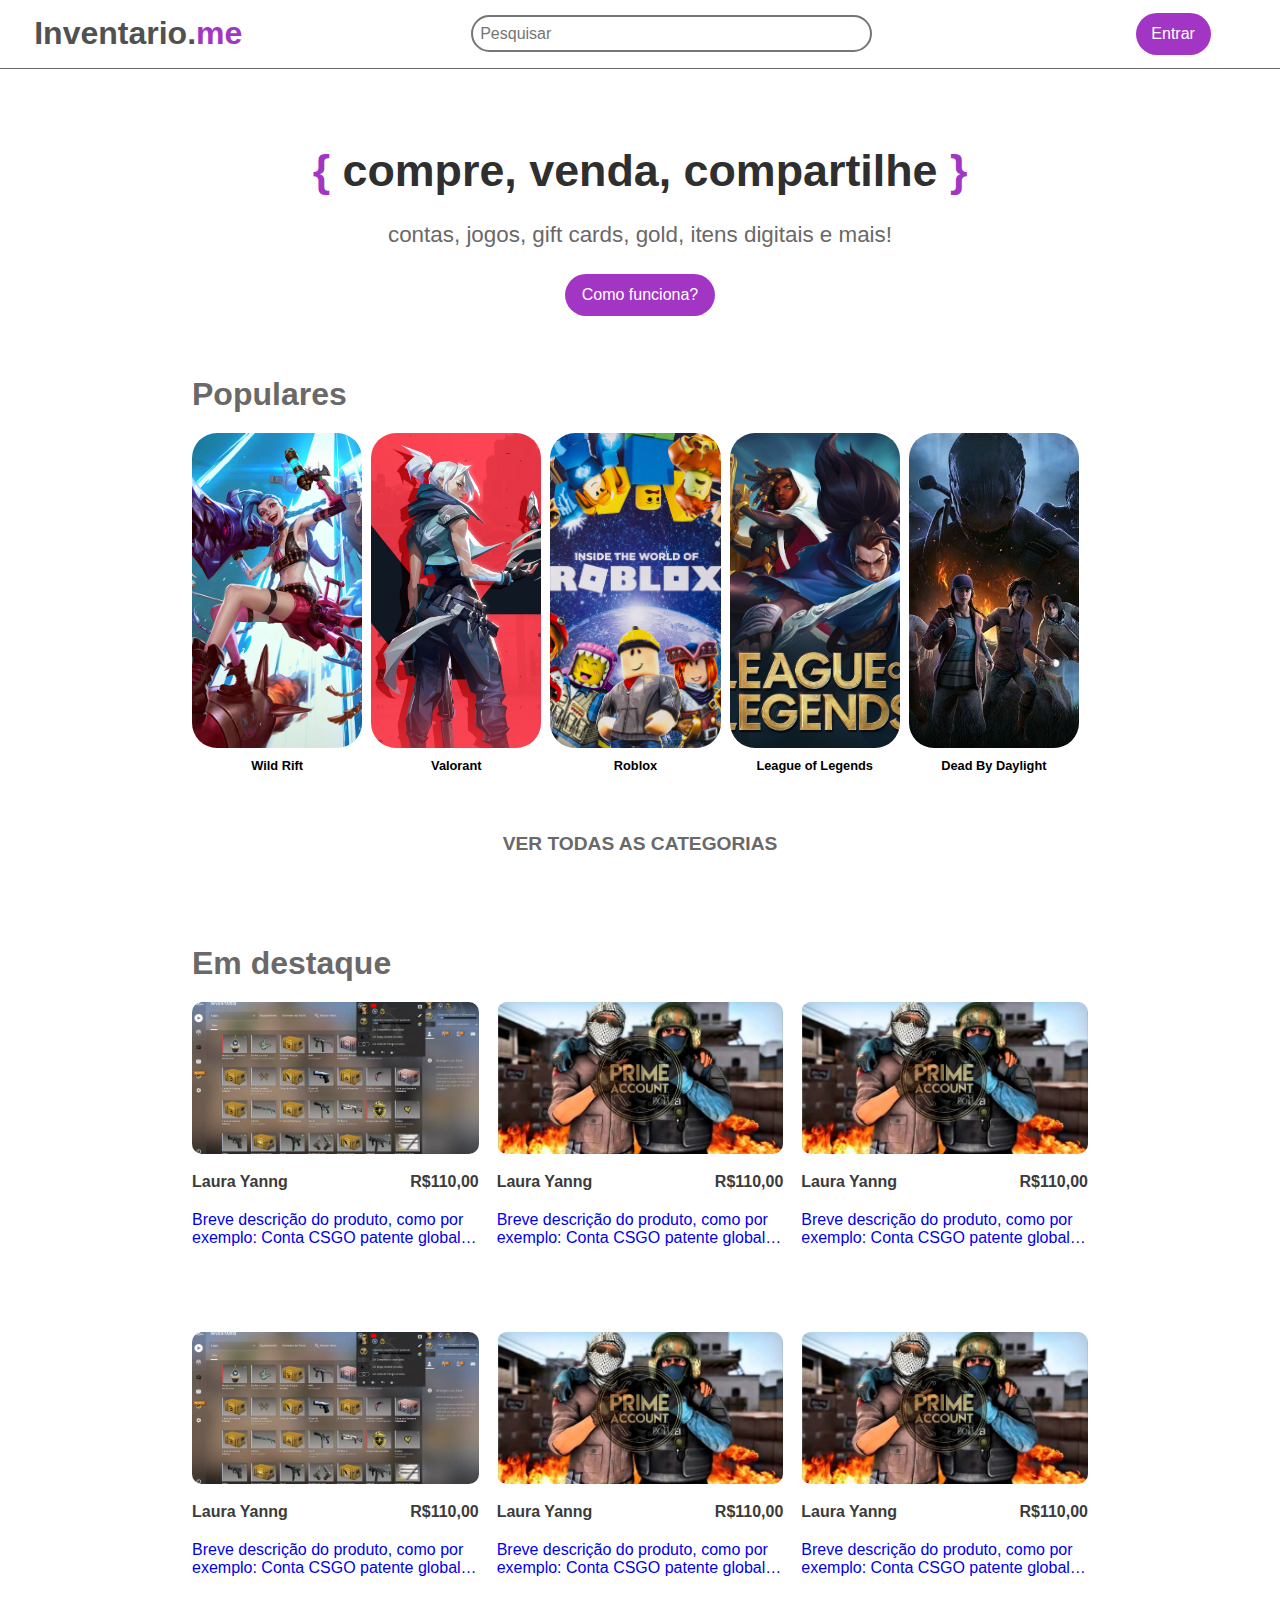
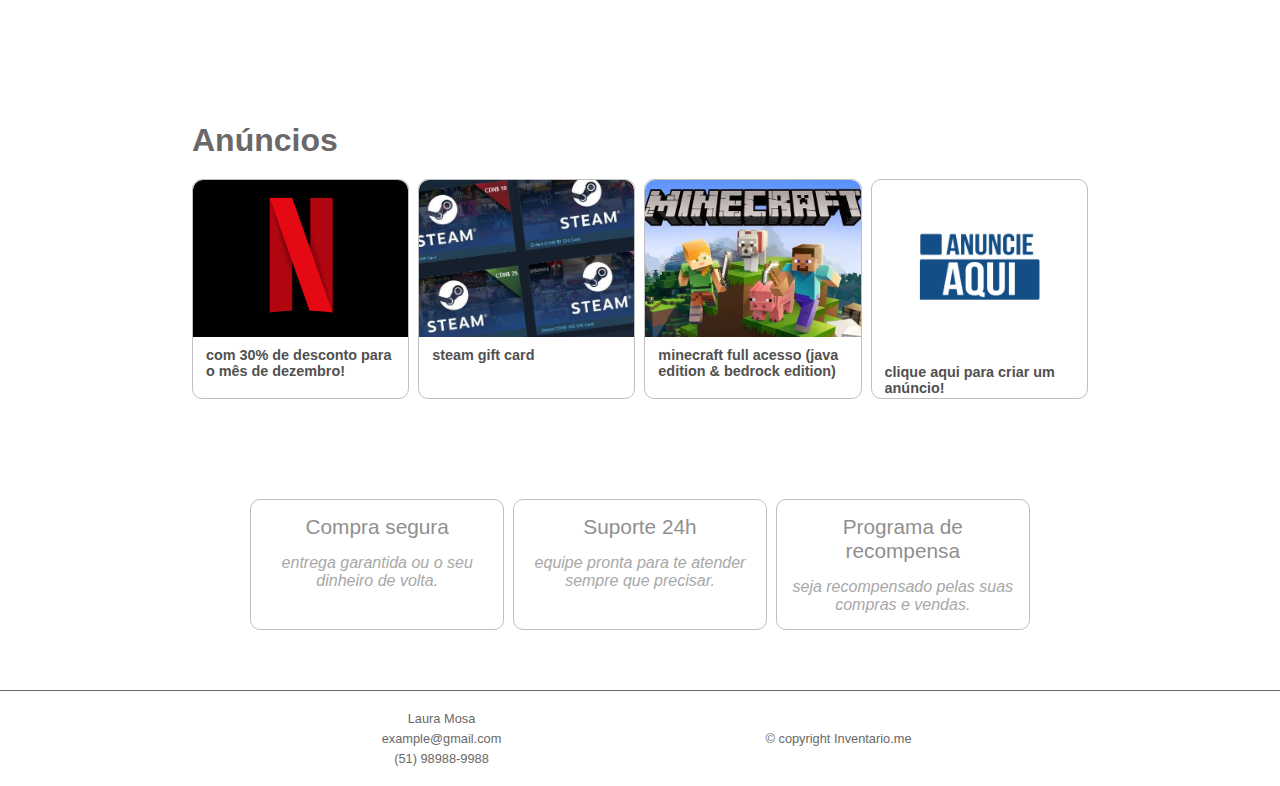
<file: index.html>
<!DOCTYPE html>
<html lang="pt-br">

<head>
    <meta charset="UTF-8">
    <meta http-equiv="X-UA-Compatible" content="IE=edge">
    <meta name="viewport" content="width=device-width, initial-scale=1.0">
    <link rel="stylesheet" href="./assets/CSS/reset.css">
    <link rel="stylesheet" href="./assets/CSS/header.css">
    <link rel="stylesheet" href="./assets/CSS/index.css">
    <title>Inventario.me</title>
</head>

<script src="https://code.jquery.com/jquery-2.2.4.min.js"></script>
<script type="module" src="./controllers/index.js"></script>
<script type="module" src="./controllers/navbar.js"></script>

<body>

    <!-- CABEÇALHO -->
    <header>
        <div class="logo">
            <a href="./index.html">
                <h1> Inventario.<strong>me</strong></h1>
            </a>
        </div>

        <form class="search" action="./pesquisa.html">
            <input type="search" name="s" placeholder="Pesquisar">
            <!-- <button type="submit">&#128269;</button> -->
        </form>

        <div class="buttons_logo">
            <a id="btn_login" style="display: none;" href="./fazer_login.html">Entrar</a>
            <a id="btn_ad" style="display: none;">Anunciar</a>
            <a id="btn_cart" style="display: none;">Carrinho</a>
        </div>
    </header>

    <!-- COMO FUNCIONA? -->
    <section>
        <div class="text_ad">
            <h1> <strong>{</strong> compre, venda, compartilhe <strong>}</strong> </h1>
            <p>contas, jogos, gift cards, gold, itens digitais e mais!</p>
            <a class="btn_how" href="./como_funciona.html">Como funciona?</a>
        </div>
    </section>

    <!-- POPULARES -->
    <section class="featured">

        <div id="featured">

            <h1>Populares</h1>

            <ul class="popularity">
                <li>
                    <img src="./assets/img/wild_rift.jpg" alt="Wild Rift">
                    <h2>Wild Rift</h2>
                </li>

                <li>
                    <img src="./assets/img/vava.jpg" alt="Valorant">
                    <h2>Valorant</h2>
                </li>

                <li>
                    <img src="./assets/img/roblox.jpg" alt="Roblox">
                    <h2>Roblox</h2>
                </li>

                <li>
                    <img src="./assets/img/lol.jpeg" alt="LOL">
                    <h2>League of Legends</h2>
                </li>

                <li>
                    <img src="./assets/img/dbd.jpg" alt="DBD">
                    <h2>Dead By Daylight</h2>
                </li>
            </ul>
        </div>
    </section>

    <!-- VER TODAS AS CATEGORIAS -->
    <section id="category">
        <div class="category">
            <a href="./categorias.html">
                <h1>VER TODAS AS CATEGORIAS</h1>
                <!-- <hr> -->
            </a>
        </div>
    </section>

    <!-- EM DESTAQUE -->
    <section class="section_products">
        <div class="div_products">

            <h1>Em destaque</h1>

            <ul class="product">
                <li>
                    <a href="./anuncio.html">

                        <img src="./assets/img/ex1.webp" alt="Wild Rift">

                        <div class="product_text">
                            <h2>Laura Yanng</h2>
                            <h3>R$110,00</h3>
                        </div>

                        <p class="description_product">Breve descrição do produto, como por exemplo: Conta CSGO patente
                            global prime steam.</p>
                    </a>
                </li>

                <li>
                    <a href="./anuncio.html">
                        <img src="./assets/img/ex2.webp" alt="Wild Rift">

                        <div class="product_text">
                            <h2>Laura Yanng</h2>
                            <h3>R$110,00</h3>
                        </div>

                        <p class="description_product">Breve descrição do produto, como por exemplo: Conta CSGO patente
                            global prime steam.</p>
                    </a>
                </li>

                <li>
                    <a href="./anuncio.html">
                        <img src="./assets/img/ex2.webp" alt="Wild Rift">

                        <div class="product_text">
                            <h2>Laura Yanng</h2>
                            <h3>R$110,00</h3>
                        </div>

                        <p class="description_product">Breve descrição do produto, como por exemplo: Conta CSGO patente
                            global prime steam.</p>
                    </a>
                </li>

                <li>
                    <a href="./anuncio.html">

                        <img src="./assets/img/ex1.webp" alt="Wild Rift">

                        <div class="product_text">
                            <h2>Laura Yanng</h2>
                            <h3>R$110,00</h3>
                        </div>

                        <p class="description_product">Breve descrição do produto, como por exemplo: Conta CSGO patente
                            global prime steam.</p>
                    </a>
                </li>

                <li>
                    <a href="./anuncio.html">

                        <img src="./assets/img/ex2.webp" alt="Wild Rift">

                        <div class="product_text">
                            <h2>Laura Yanng</h2>
                            <h3>R$110,00</h3>
                        </div>

                        <p class="description_product">Breve descrição do produto, como por exemplo: Conta CSGO patente
                            global prime steam.</p>
                    </a>
                </li>

                <li>
                    <a href="./anuncio.html">
                        <img src="./assets/img/ex2.webp" alt="Wild Rift">

                        <div class="product_text">
                            <h2>Laura Yanng</h2>
                            <h3>R$110,00</h3>
                        </div>

                        <p class="description_product">Breve descrição do produto, como por exemplo: Conta CSGO patente
                            global prime steam.</p>
                    </a>
                </li>
            </ul>
        </div>
    </section>

    <!-- ANÚNCIOS -->
    <section class="section_ad">
        <div class="div_ad">

            <h1>Anúncios</h1>

            <ul class="ad">
                <li>
                    <img src="./assets/img_anuncio/netflix.png" alt="ad netflix">

                    <div class="ad_text">
                        <h2>com 30% de desconto para o mês de dezembro!</h2>
                    </div>
                </li>

                <li>
                    <img src="./assets/img_anuncio/steamgiftcard.jpg" alt="anuncie aqui">

                    <div class="ad_text">
                        <h2>Steam Gift Card</h2>
                    </div>
                </li>

                <li>
                    <img src="./assets/img_anuncio/mine-anuncio.webp" alt="anuncie aqui">

                    <div class="ad_text">
                        <h2>MINECRAFT FULL ACESSO (Java Edition & Bedrock Edition)</h2>
                    </div>
                </li>

                <li>
                    <img src="./assets/img_anuncio/anuncieaqui.png" alt="anuncie aqui">

                    <div class="ad_text">
                        <a href="./fazer_login.html">
                            <h2>Clique aqui para criar um anúncio!</h2>
                        </a>
                    </div>
                </li>
            </ul>
        </div>
    </section>

    <!-- INFO -->
    <section class="section_info">
        <div class="div_info">
            <ul class="info">
                <li>
                    <h1>Compra segura</h1>
                    <h2><em>entrega garantida ou o seu dinheiro de volta.</em></h2>
                </li>

                <li>
                    <h1>Suporte 24h</h1>
                    <h2><em>equipe pronta para te atender sempre que precisar.</em></h2>
                </li>

                <li>
                    <h1>Programa de recompensa</h1>
                    <h2><em>seja recompensado pelas suas compras e vendas.</em></h2>
                </li>

            </ul>
        </div>
    </section>

    <!-- RODAPÉ -->
    <footer>
        <div class="container_footer">
            <div id="contact">
                <p>Laura Mosa</p>
                <p>example@gmail.com</p>
                <p>(51) 98988-9988</p>
            </div>

            <div id="copy">
                <p>&#169; copyright Inventario.me</p>
            </div>
        </div>
    </footer>

</body>

</html>
</file>
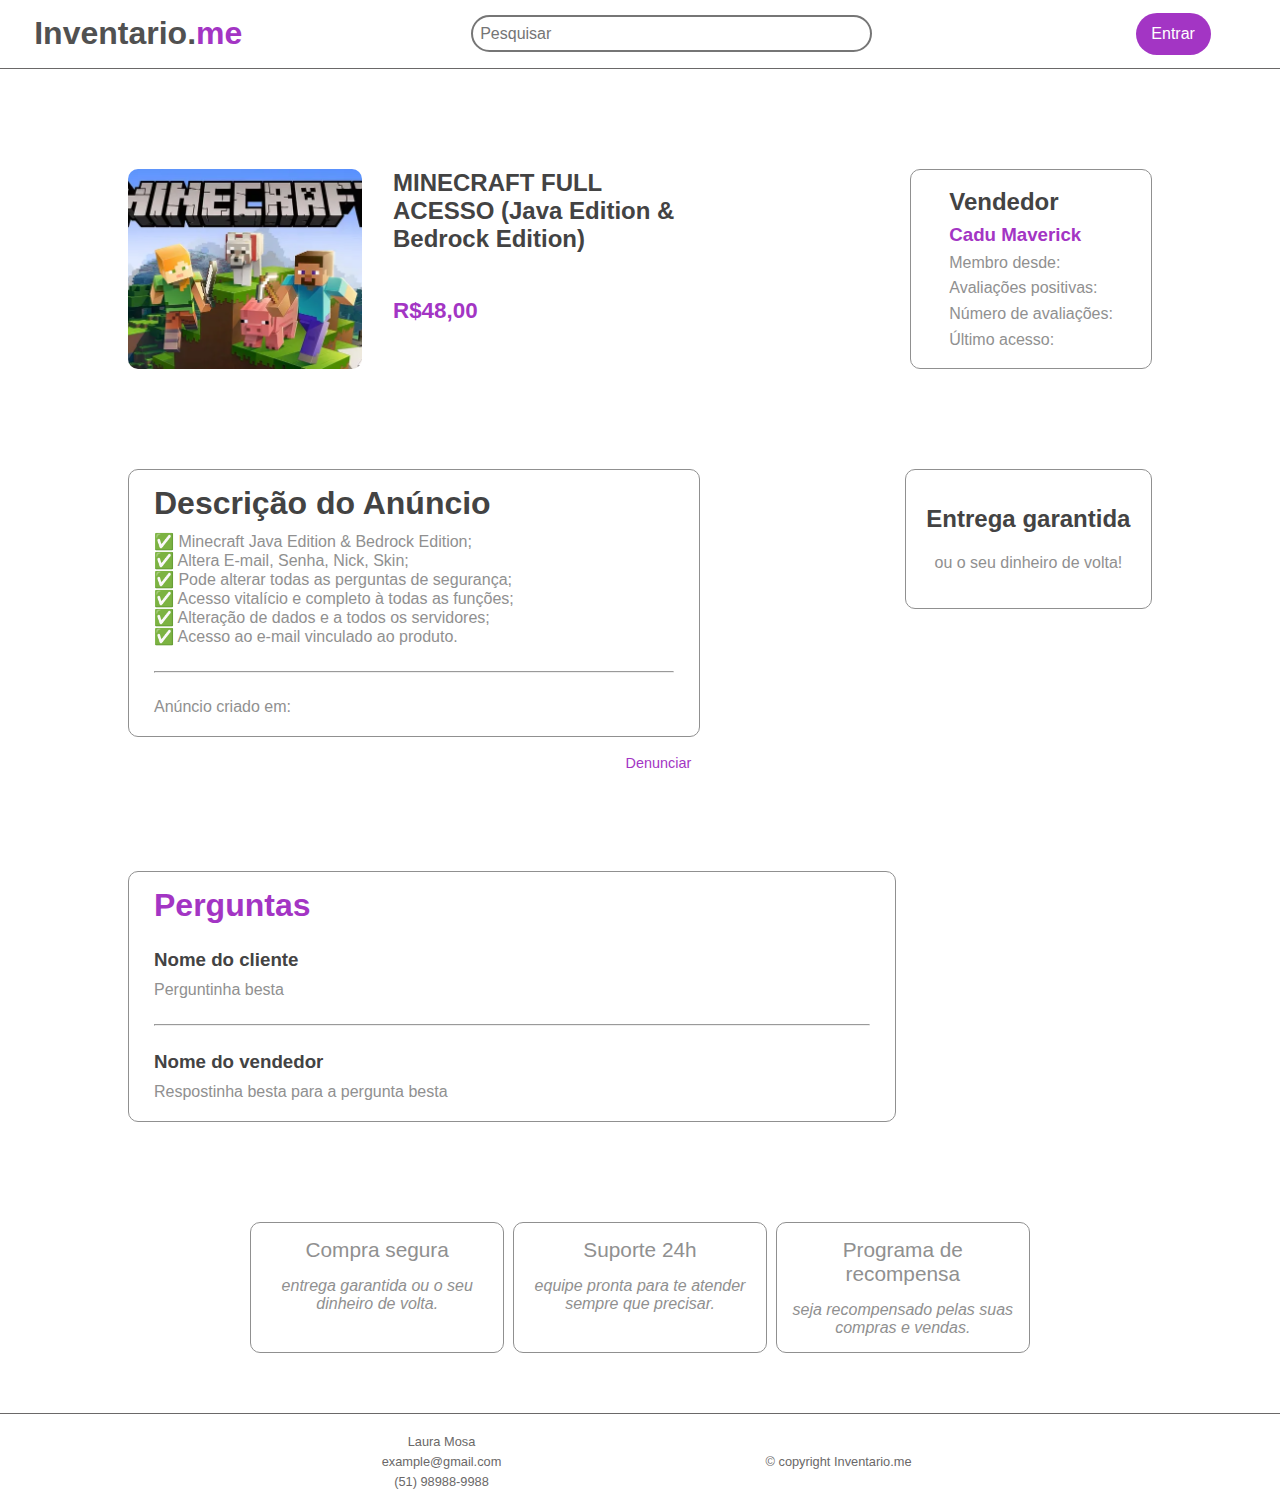
<file: anuncio.html>
<!DOCTYPE html>
<html lang="pt-br">

<head>
    <meta charset="UTF-8">
    <meta http-equiv="X-UA-Compatible" content="IE=edge">
    <meta name="viewport" content="width=device-width, initial-scale=1.0">
    <link rel="stylesheet" href="./assets/CSS/reset.css">
    <link rel="stylesheet" href="./assets/CSS/header.css">
    <link rel="stylesheet" href="./assets/CSS/anuncio.css">
    <title>Anúncio</title>
</head>

<script src="https://code.jquery.com/jquery-2.2.4.min.js"></script>
<script type="module" src="./controllers/navbar.js"></script>

<body>

    <!-- CABEÇALHO -->
    <header>
        <div class="logo">
            <a href="./index.html">
                <h1> Inventario.<strong>me</strong></h1>
            </a>
        </div>

        <form class="search" action="./pesquisa.html">
            <input type="search" name="s" placeholder="Pesquisar">
            <!-- <button type="submit">&#128269;</button> -->
        </form>

        <div class="buttons_logo">
            <a id="btn_login" style="display: none;" href="./fazer_login.html">Entrar</a>
            <a id="btn_ad" style="display: none;">Anunciar</a>
            <a id="btn_cart" style="display: none;">Carrinho</a>
        </div>
    </header>

    <!-- ANÚNCIO -->
    <section id="page_ad">
        <div class="page_ad">
            <div class="page_img">
                <img src="./assets/img_anuncio/mine-anuncio.webp" alt="">
            </div>

            <div class="page_title">
                <h2>MINECRAFT FULL ACESSO (Java Edition & Bedrock Edition)</h2>
                <h3>R$48,00</h3>
            </div>

            <div class="page_seller">
                <h2>Vendedor</h2>
                <h3>Cadu Maverick</h3>
                <p>Membro desde:</p>
                <p>Avaliações positivas:</p>
                <p>Número de avaliações:</p>
                <p>Último acesso:</p>
            </div>
        </div>
    </section>

    <!-- DESCRIÇÃO DO ANÚNCIO -->
    <section id="description">
        <div id="div_description">
            <div class="description">
                <h1>Descrição do Anúncio</h1>

                <div>
                    <p>✅ Minecraft Java Edition & Bedrock Edition; <br>
                        ✅ Altera E-mail, Senha, Nick, Skin; <br>
                        ✅ Pode alterar todas as perguntas de segurança; <br>
                        ✅ Acesso vitalício e completo à todas as funções; <br>
                        ✅ Alteração de dados e a todos os servidores; <br>
                        ✅ Acesso ao e-mail vinculado ao produto.</p>
                    <hr>
                    <p>Anúncio criado em:</p>
                </div>
            </div>

            <div class="warranty">
                <h2>Entrega garantida</h2>
                <p>ou o seu dinheiro de volta!</p>
            </div>
        </div>
    </section>

    <!-- BOTÃO - DENUNCIAR -->
    <div class="denounce">
        <a class="denounce_btn" href="">Denunciar</a>
    </div>

    <!-- PERGUNTAS -->
    <section id="questions">
        <div id="div_questions">
            <div class="questions">
                <h1>Perguntas</h1>

                <div>
                    <h3>Nome do cliente</h3>
                    <p>Perguntinha besta</p>
                    <hr>

                    <div class="resp_question">
                        <h3>Nome do vendedor</h3>
                        <p>Respostinha besta para a pergunta besta</p>
                    </div>
                </div>
            </div>
        </div>
    </section>

    <!-- INFO -->
    <section class="section_info">
        <div class="div_info">
            <ul class="info">
                <li>
                    <h1>Compra segura</h1>
                    <h2><em>entrega garantida ou o seu dinheiro de volta.</em></h2>
                </li>

                <li>
                    <h1>Suporte 24h</h1>
                    <h2><em>equipe pronta para te atender sempre que precisar.</em></h2>
                </li>

                <li>
                    <h1>Programa de recompensa</h1>
                    <h2><em>seja recompensado pelas suas compras e vendas.</em></h2>
                </li>

            </ul>
        </div>
    </section>

    <!-- RODAPÉ -->
    <footer>
        <div class="container_footer">
            <div id="contact">
                <p>Laura Mosa</p>
                <p>example@gmail.com</p>
                <p>(51) 98988-9988</p>
            </div>

            <div id="copy">
                <p>&#169; copyright Inventario.me</p>
            </div>
        </div>
    </footer>
</file>
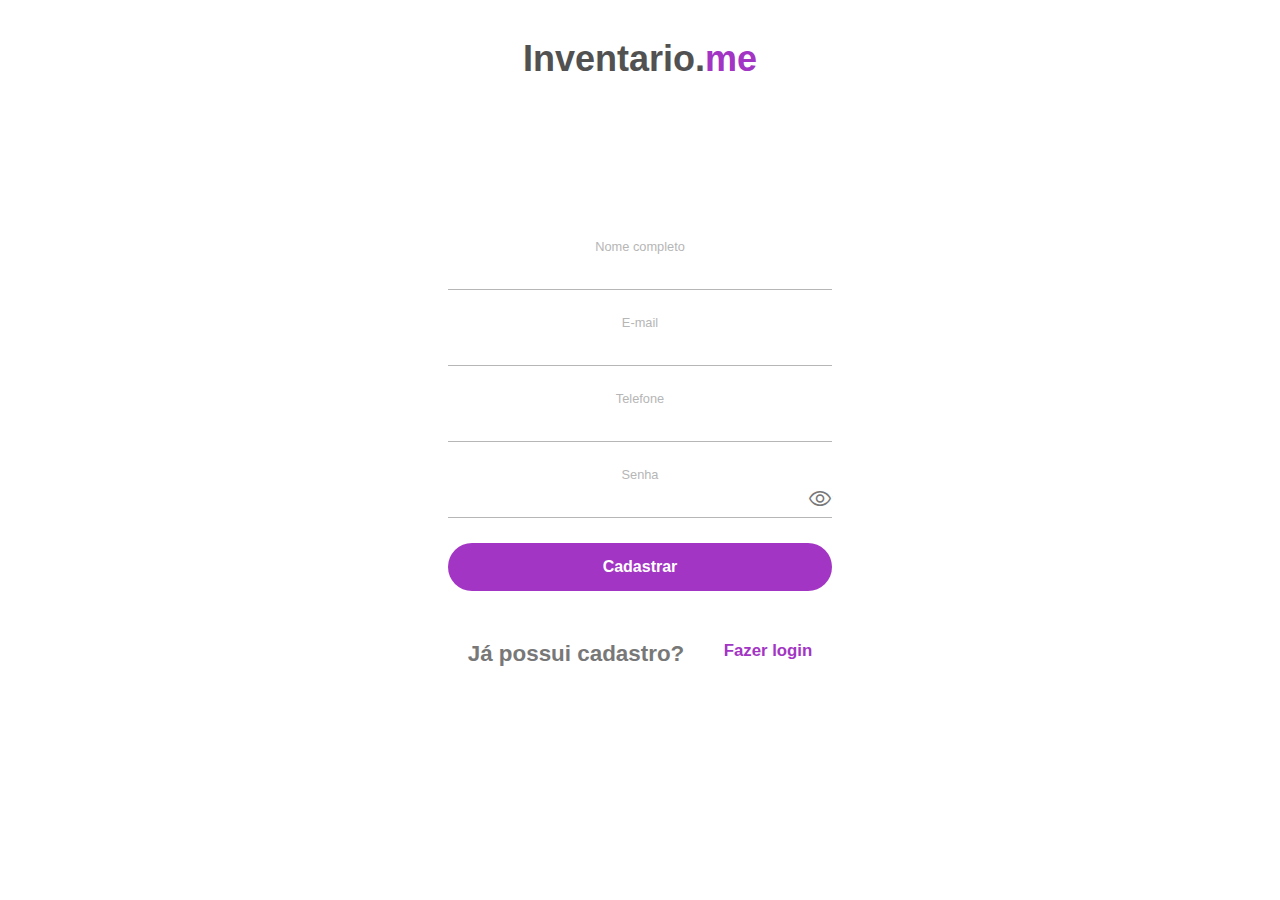
<file: cadastrar.html>
<!DOCTYPE html>
<html lang="pt-br">

<head>
    <meta charset="UTF-8">
    <meta http-equiv="X-UA-Compatible" content="IE=edge">
    <meta name="viewport" content="width=device-width, initial-scale=1.0">
    <link rel="stylesheet" href="./assets/CSS/reset.css">
    <link rel="stylesheet" href="./assets/CSS/cadastrar.css">
    <link rel="stylesheet"
        href="https://fonts.googleapis.com/css2?family=Material+Symbols+Outlined:opsz,wght,FILL,GRAD@20..48,100..700,0..1,-50..200" />
    <title>Cadastrar</title>
</head>

<script src="https://code.jquery.com/jquery-2.2.4.min.js"></script>
<script type="module" src="./controllers/register.js"></script>
<script type="module" src="./controllers/navbar.js"></script>

<body>

    <!-- CABEÇALHO -->
    <header>
        <div class="logo">
            <a href="./index.html">
                <h2> Inventario.<strong>me</strong></h2>
            </a>
        </div>
    </header>

    <!-- CONTAINER DE CADASTRO -->
    <main>
        <div class="container">
            <form action="" class="login_form" id="registerForm">
                <label for="name" class="input_label">Nome completo</label>
                <input type="text" name="name" id="name" class="input_text" required>

                <label for="email" class="input_label">E-mail</label>
                <input type="email" name="email" id="email" class="input_text" required>

                <label for="phone" class="input_label">Telefone</label>
                <input type="tel" name="phone" id="phone" class="input_text" required>

                <label for="password" class="input_label">Senha</label>
                <div id="password_controll">
                    <input type="password" name="password" id="password" class="input_text" required>
                    <span class="material-symbols-outlined" id="password_toggle">
                        visibility
                    </span>
                </div>

                <button type="submit" class="button" id="registerButton">Cadastrar</button>
            </form>
        </div>
    </main>

    <!-- OPÇÃO DE FAZER LOGIN -->
    <section class="section_login">
        <div class="div_login">
            <h1>Já possui cadastro?</h1>
            <a href="./fazer_login.html">
                <h2>Fazer login</h2>
            </a>
        </div>
    </section>

</body>

</html>
</file>
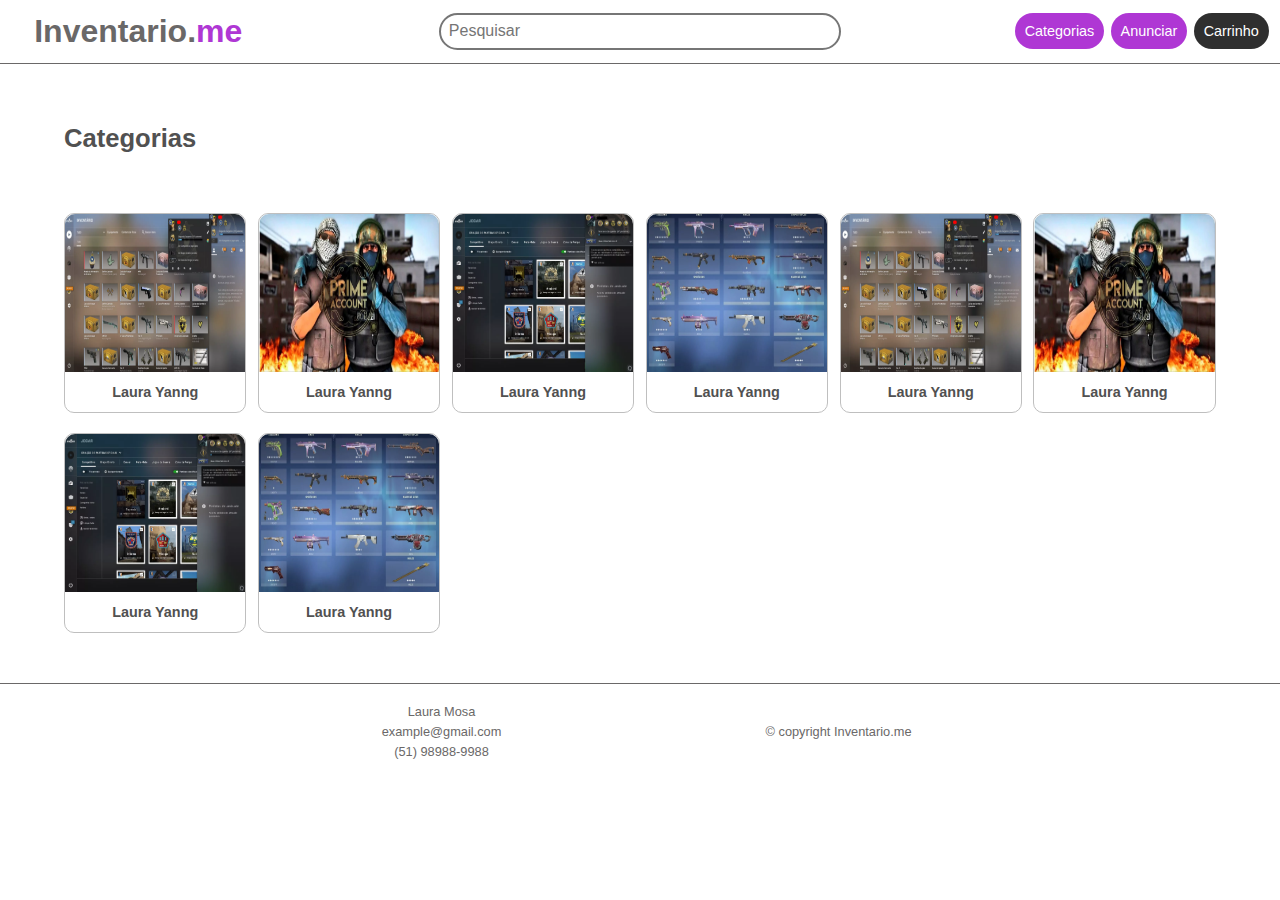
<file: categoria.html>
<!DOCTYPE html>
<html lang="pt-br">

<head>
    <meta charset="UTF-8">
    <meta http-equiv="X-UA-Compatible" content="IE=edge">
    <meta name="viewport" content="width=device-width, initial-scale=1.0">
    <link rel="stylesheet" href="./assets/header.css">
    <link rel="stylesheet" href="./assets/categoria.css">
    <title>Categoriat</title>
</head>

<body>

    <header>
        <div class="logo">
            <a href="./index.html">
                <h1>Inventario.<strong>me</strong></h1>
            </a>
        </div>

        <form class="search" action="./pesquisa.html">
            <input type="search" name="s" placeholder="Pesquisar">
            <!-- <button type="submit">&#128269;</button> -->
        </form>

        <div class="buttons_logo">
            <a class="btn_category" href="./categoria.html">Categorias</a>
            <a class="btn_ad">Anunciar</a>
            <a class="btn_cart">Carrinho</a>
        </div>
    </header>

    <div class="div_title">
        <h1 id="title_category">Categorias</h1>
    </div>

    <!-- PRODUTOS -->
    <section class="section_products">
        <div class="div_products">
            <ul class="product">
                <li>
                    <img src="./assets/img/ex1.webp" alt="Wild Rift">

                    <div class="product_text">
                        <h2>Laura Yanng</h2>
                    </div>
                </li>

                <li>
                    <img src="./assets/img/ex2.webp" alt="Wild Rift">

                    <div class="product_text">
                        <h2>Laura Yanng</h2>
                    </div>
                </li>

                <li>
                    <img src="./assets/img/ex3.webp" alt="Wild Rift">

                    <div class="product_text">
                        <h2>Laura Yanng</h2>
                    </div>
                </li>

                <li>
                    <img src="./assets/img/ex4.webp" alt="Wild Rift">

                    <div class="product_text">
                        <h2>Laura Yanng</h2>
                    </div>
                </li>

                <li>
                    <img src="./assets/img/ex1.webp" alt="Wild Rift">

                    <div class="product_text">
                        <h2>Laura Yanng</h2>
                    </div>
                </li>

                <li>
                    <img src="./assets/img/ex2.webp" alt="Wild Rift">

                    <div class="product_text">
                        <h2>Laura Yanng</h2>
                    </div>
                </li>

                <li>
                    <img src="./assets/img/ex3.webp" alt="Wild Rift">

                    <div class="product_text">
                        <h2>Laura Yanng</h2>
                    </div>
                </li>

                <li>
                    <img src="./assets/img/ex4.webp" alt="Wild Rift">

                    <div class="product_text">
                        <h2>Laura Yanng</h2>
                    </div>
                </li>
            </ul>
        </div>
    </section>

    <footer>
        <div class="container_footer">
            <div id="contact">
                <p>Laura Mosa</p>
                <p>example@gmail.com</p>
                <p>(51) 98988-9988</p>
            </div>

            <div id="copy">
                <p>&#169; copyright Inventario.me</p>
            </div>
        </div>
    </footer>

</body>

</html>
</file>
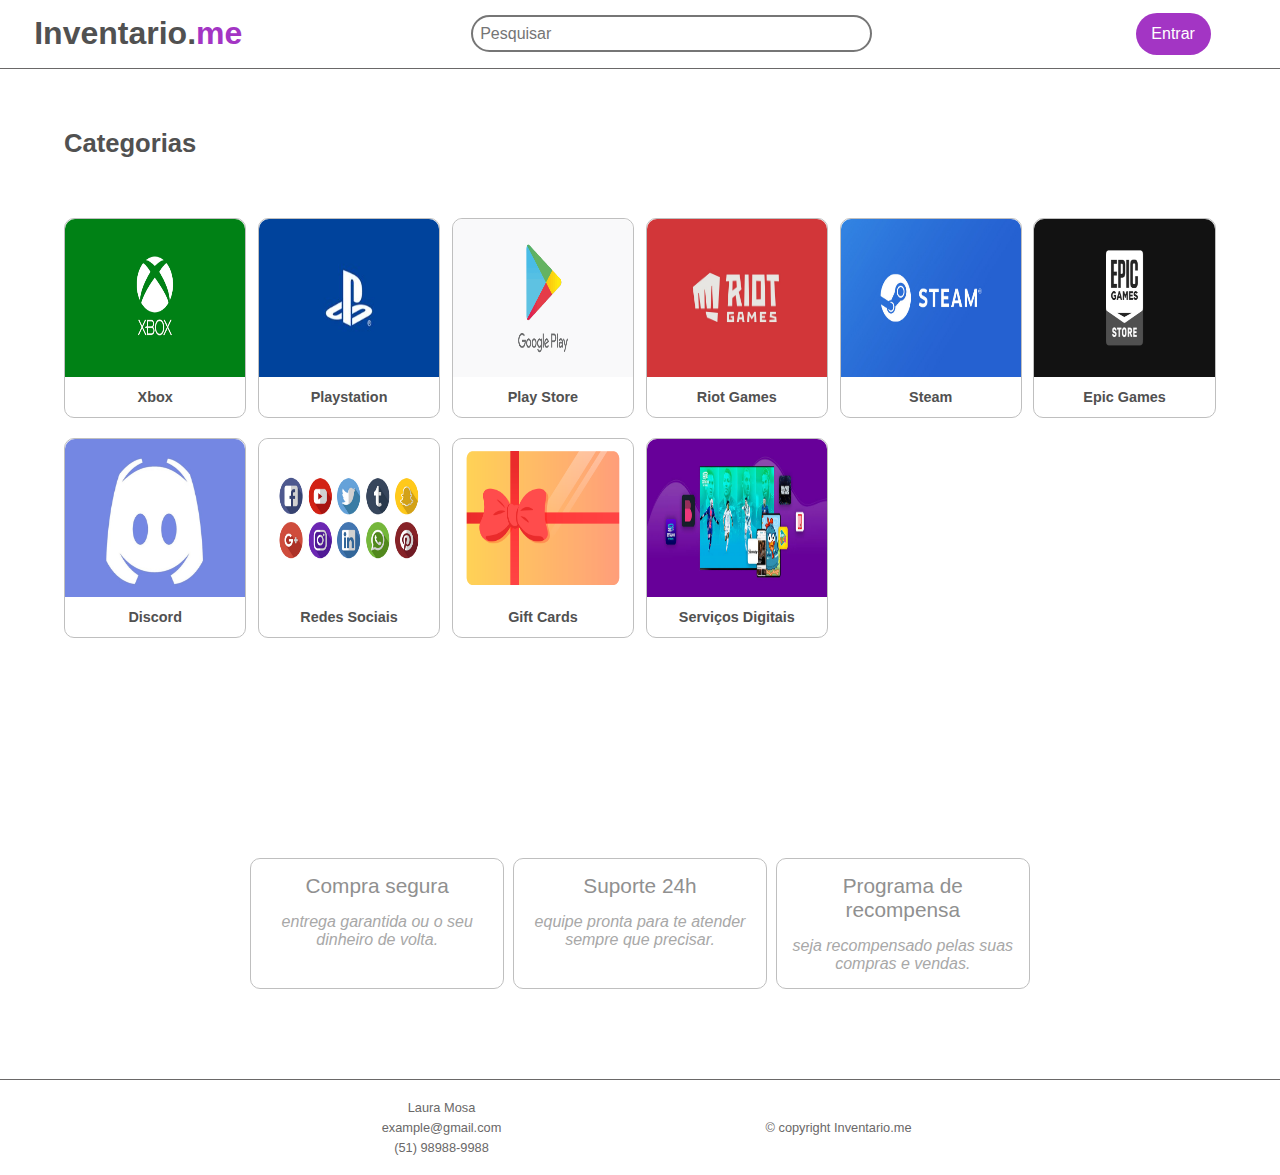
<file: categorias.html>
<!DOCTYPE html>
<html lang="pt-br">

<head>
    <meta charset="UTF-8">
    <meta http-equiv="X-UA-Compatible" content="IE=edge">
    <meta name="viewport" content="width=device-width, initial-scale=1.0">
    <link rel="stylesheet" href="./assets/CSS/reset.css">
    <link rel="stylesheet" href="./assets/CSS/header.css">
    <link rel="stylesheet" href="./assets/CSS/categorias.css">
    <title>Categoria</title>
</head>

<script src="https://code.jquery.com/jquery-2.2.4.min.js"></script>
<script type="module" src="./controllers/navbar.js"></script>

<body>

    <!-- CABEÇALHO -->
    <header>
        <div class="logo">
            <a href="./index.html">
                <h1> Inventario.<strong>me</strong></h1>
            </a>
        </div>

        <form class="search" action="./pesquisa.html">
            <input type="search" name="s" placeholder="Pesquisar">
            <!-- <button type="submit">&#128269;</button> -->
        </form>

        <div class="buttons_logo">
            <a id="btn_login" style="display: none;" href="./fazer_login.html">Entrar</a>
            <a id="btn_ad" style="display: none;">Anunciar</a>
            <a id="btn_cart" style="display: none;">Carrinho</a>
        </div>
    </header>

    <!-- TÍTULO - CATEGORIAS -->
    <div class="div_title">
        <h1 id="title_category">Categorias</h1>
    </div>

    <!-- CATEGORIAS -->
    <section class="section_products">
        <div class="div_products">
            <ul class="product">
                <li>
                    <img src="./assets/img_categoria/xbox.png" alt="Wild Rift">

                    <div class="product_text">
                        <h2>Xbox</h2>
                    </div>
                </li>

                <li>
                    <img src="./assets/img_categoria/playstation.jpeg" alt="Wild Rift">

                    <div class="product_text">
                        <h2>Playstation</h2>
                    </div>
                </li>

                <li>
                    <img src="./assets/img_categoria/playstore.png" alt="Wild Rift">

                    <div class="product_text">
                        <h2>Play Store</h2>
                    </div>
                </li>

                <li>
                    <img src="./assets/img_categoria/riotgames.jpg" alt="Wild Rift">

                    <div class="product_text">
                        <h2>Riot Games</h2>
                    </div>
                </li>

                <li>
                    <img src="./assets/img_categoria/steam.jpg" alt="Wild Rift">

                    <div class="product_text">
                        <h2>Steam</h2>
                    </div>
                </li>

                <li>
                    <img src="./assets/img_categoria/epicgames.png" alt="Wild Rift">

                    <div class="product_text">
                        <h2>Epic Games</h2>
                    </div>
                </li>

                <li>
                    <img src="./assets/img_categoria/discord.jpg" alt="Wild Rift">

                    <div class="product_text">
                        <h2>Discord</h2>
                    </div>
                </li>

                <li>
                    <img src="./assets/img_categoria/redessociais.png" alt="Wild Rift">

                    <div class="product_text">
                        <h2>Redes Sociais</h2>
                    </div>
                </li>

                <li>
                    <img src="./assets/img_categoria/giftcards.jpg" alt="Wild Rift">

                    <div class="product_text">
                        <h2>Gift Cards</h2>
                    </div>
                </li>

                <li>
                    <img src="./assets/img_categoria/serviços.png" alt="Wild Rift">

                    <div class="product_text">
                        <h2>Serviços Digitais</h2>
                    </div>
                </li>
            </ul>
        </div>
    </section>

    <!-- INFO -->
    <section class="section_info">
        <div class="div_info">
            <ul class="info">
                <li>
                    <h1>Compra segura</h1>
                    <h2><em>entrega garantida ou o seu dinheiro de volta.</em></h2>
                </li>

                <li>
                    <h1>Suporte 24h</h1>
                    <h2><em>equipe pronta para te atender sempre que precisar.</em></h2>
                </li>

                <li>
                    <h1>Programa de recompensa</h1>
                    <h2><em>seja recompensado pelas suas compras e vendas.</em></h2>
                </li>

            </ul>
        </div>
    </section>

    <!-- RODAPÉ -->
    <footer>
        <div class="container_footer">
            <div id="contact">
                <p>Laura Mosa</p>
                <p>example@gmail.com</p>
                <p>(51) 98988-9988</p>
            </div>

            <div id="copy">
                <p>&#169; copyright Inventario.me</p>
            </div>
        </div>
    </footer>

</body>

</html>
</file>
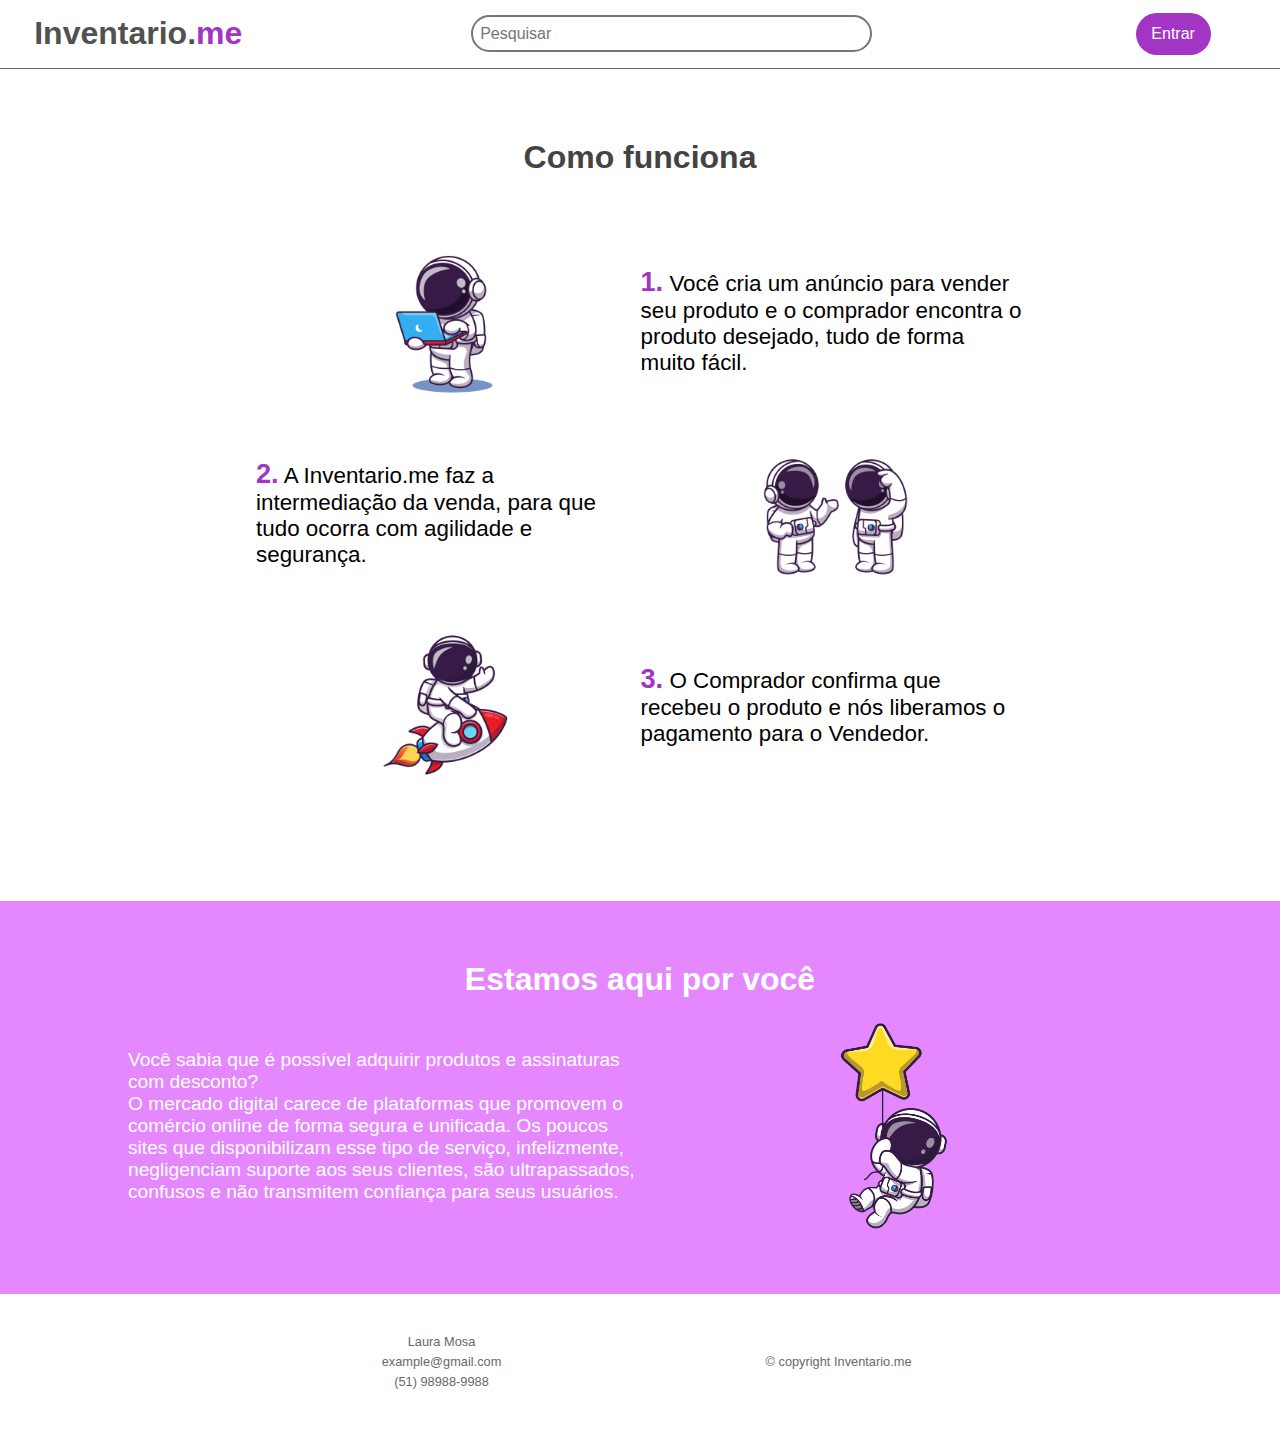
<file: como_funciona.html>
<!DOCTYPE html>
<html lang="pt-br">

<head>
    <meta charset="UTF-8">
    <meta http-equiv="X-UA-Compatible" content="IE=edge">
    <meta name="viewport" content="width=device-width, initial-scale=1.0">
    <link rel="stylesheet" href="./assets/CSS/reset.css">
    <link rel="stylesheet" href="./assets/CSS/header.css">
    <link rel="stylesheet" href="./assets/CSS/como_funciona.css">
    <title>Como funciona - Inventario.me</title>
</head>

<script src="https://code.jquery.com/jquery-2.2.4.min.js"></script>
<script type="module" src="./controllers/navbar.js"></script>

<body>

    <!-- CABEÇALHO -->
    <header>
        <div class="logo">
            <a href="./index.html">
                <h1> Inventario.<strong>me</strong></h1>
            </a>
        </div>

        <form class="search" action="./pesquisa.html">
            <input type="search" name="s" placeholder="Pesquisar">
            <!-- <button type="submit">&#128269;</button> -->
        </form>

        <div class="buttons_logo">
            <a id="btn_login" style="display: none;" href="./fazer_login.html">Entrar</a>
            <a id="btn_ad" style="display: none;">Anunciar</a>
            <a id="btn_cart" style="display: none;">Carrinho</a>
        </div>
    </header>

    <!-- TÍTULO - COMO FUNCIONA -->
    <div id="title_one">
        <h1>Como funciona</h1>
    </div>

    <!-- ASTRO 1 -->
    <section class="astros">
        <div class="astro_div">
            <div class="astro_img">
                <img src="./assets/img/astro1.png" alt="">
            </div>

            <div class="text_div">
                <p><strong>1.</strong> Você cria um anúncio para vender seu produto e o comprador encontra o produto
                    desejado, tudo de forma muito fácil.</p>
            </div>
        </div>
    </section>

    <!-- ASTRO 2 -->
    <section class="astros">
        <div class="astro_div">
            <div class="text_div">
                <p><strong>2.</strong> A Inventario.me faz a intermediação da venda, para que tudo ocorra com agilidade
                    e
                    segurança.
            </div>

            <div class="astro_img">
                <img src="./assets/img/astro2.png" alt="">
            </div>
        </div>
    </section>

    <!-- ASTRO 3 -->
    <section class="astros">
        <div class="astro_div">
            <div class="astro_img">
                <img src="./assets/img/astro3.png" alt="">
            </div>

            <div class="text_div">
                <p><strong>3.</strong> O Comprador confirma que recebeu o produto e nós liberamos o pagamento para o
                    Vendedor.</p>
            </div>
        </div>
    </section>

    <!-- POR VOCE -->
    <section id="por_voce">
        <h1 id="title_two">
            Estamos aqui por você
        </h1>

        <div class="por_voce">
            <div class="astro_porvoce">
                <div class="text_por_voce">
                    <p>Você sabia que é possível adquirir produtos e assinaturas com desconto? <br>
                        O mercado digital carece de plataformas que promovem o comércio online de forma segura e
                        unificada. Os
                        poucos sites que disponibilizam esse tipo de serviço, infelizmente, negligenciam suporte aos
                        seus
                        clientes, são ultrapassados, confusos e não transmitem confiança para seus usuários.</p>
                </div>

                <div class="astro_img">
                    <img src="./assets/img/astro4.png" alt="">
                </div>
            </div>
        </div>
    </section>

    <!-- RODAPÉ -->
    <footer>
        <div class="container_footer">
            <div id="contact">
                <p>Laura Mosa</p>
                <p>example@gmail.com</p>
                <p>(51) 98988-9988</p>
            </div>

            <div id="copy">
                <p>&#169; copyright Inventario.me</p>
            </div>
        </div>
    </footer>

</body>

</html>
</file>
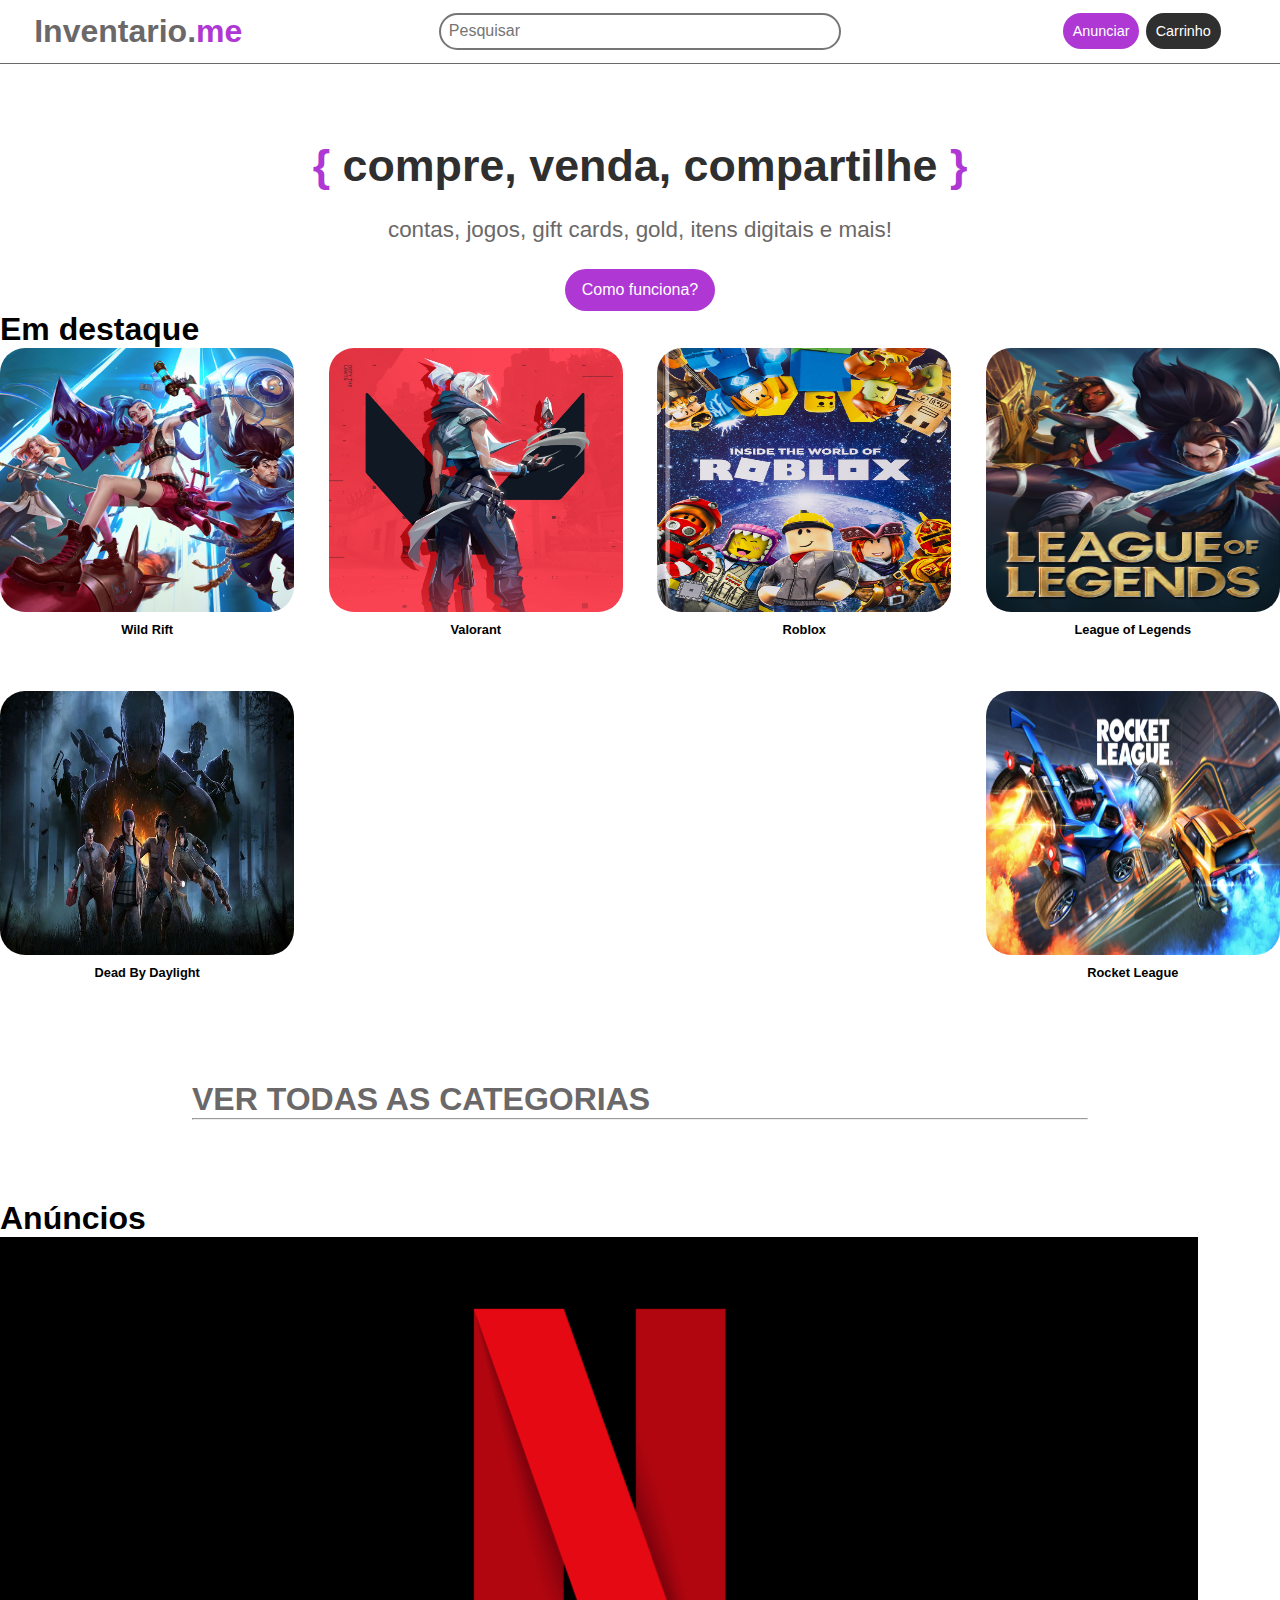
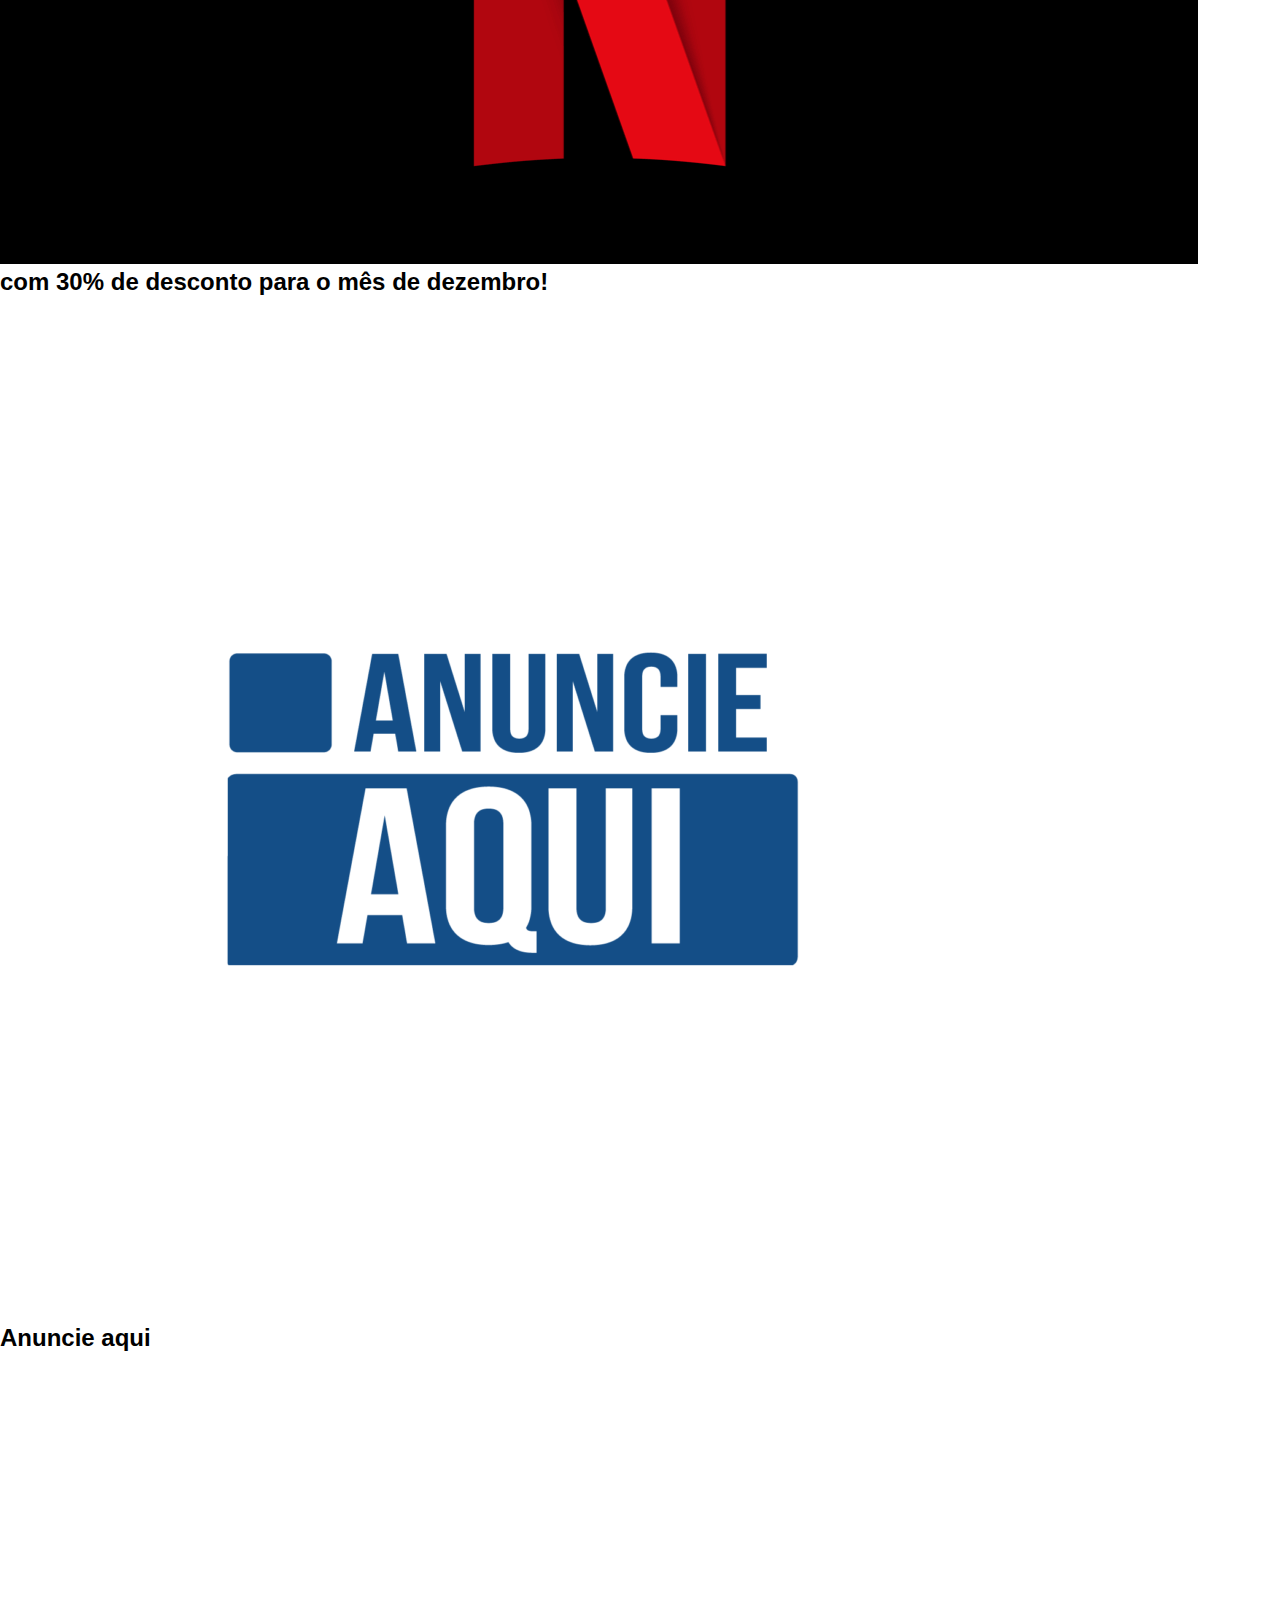
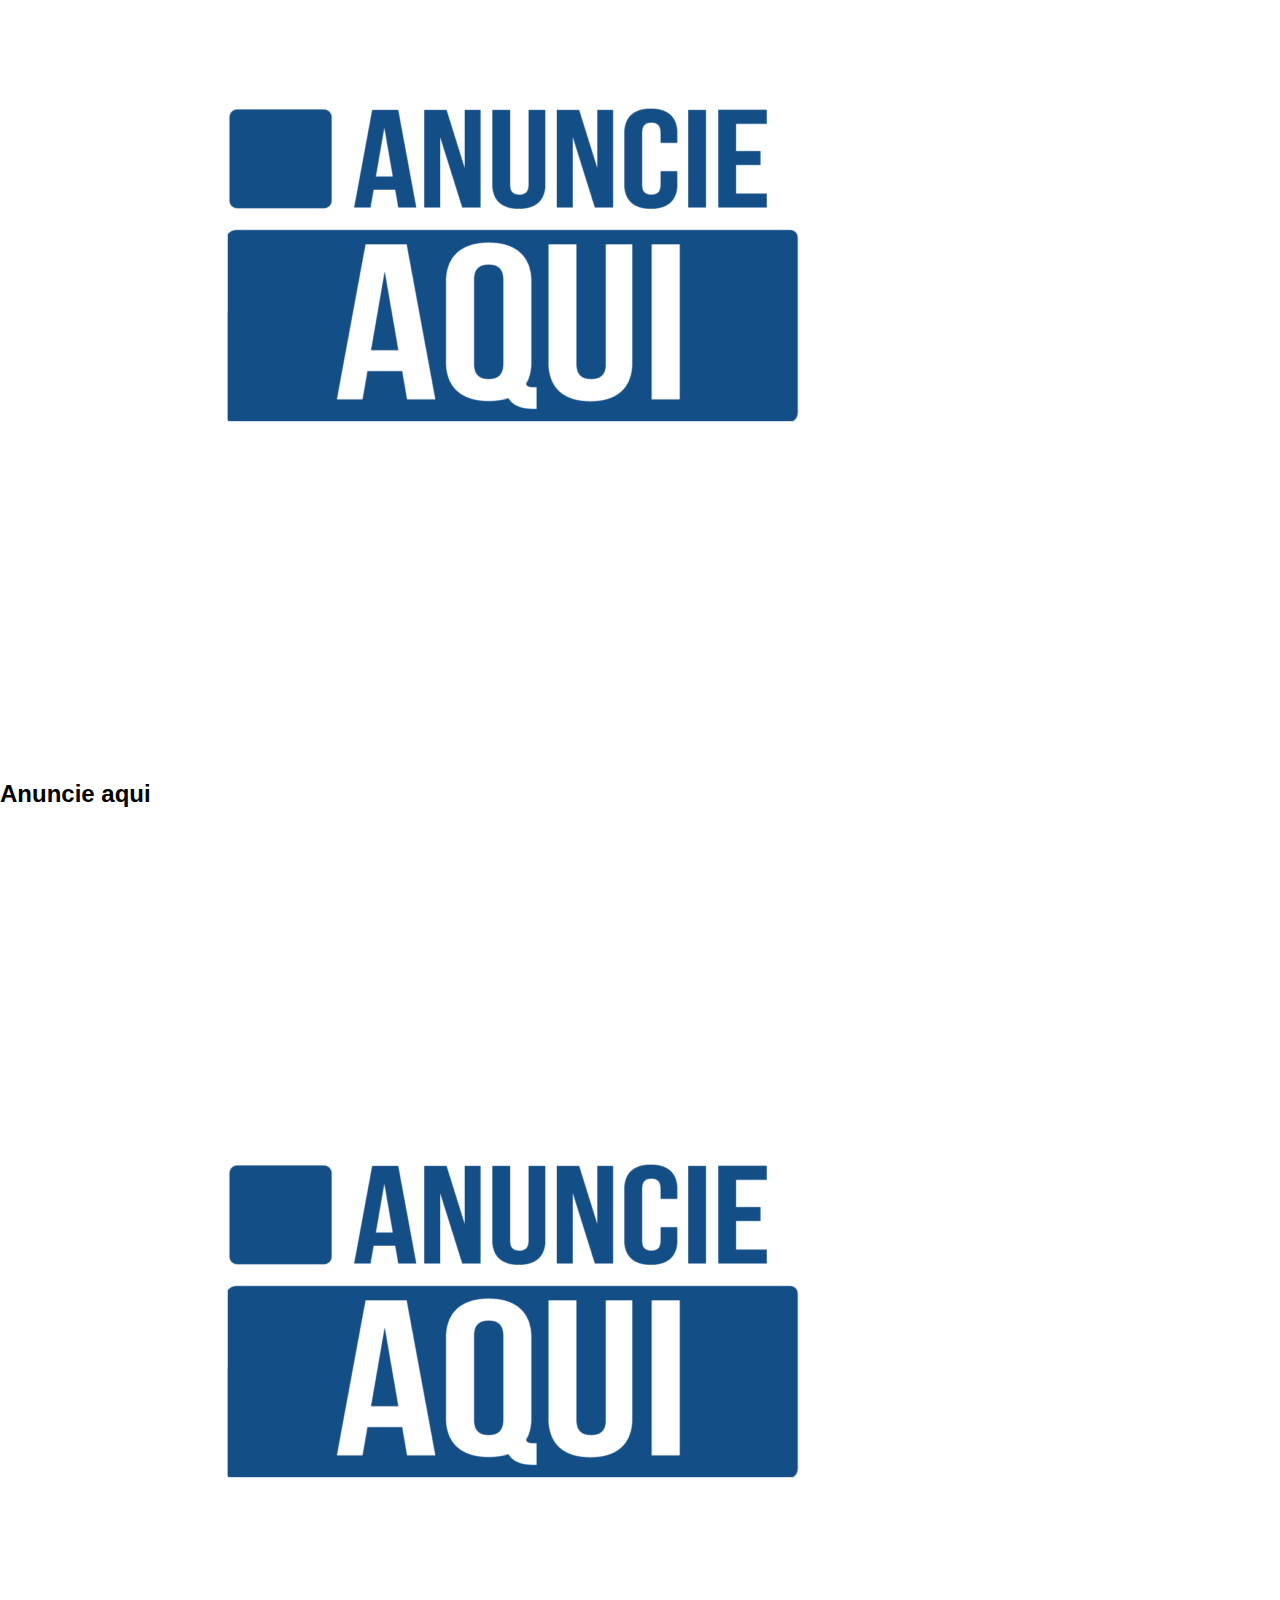
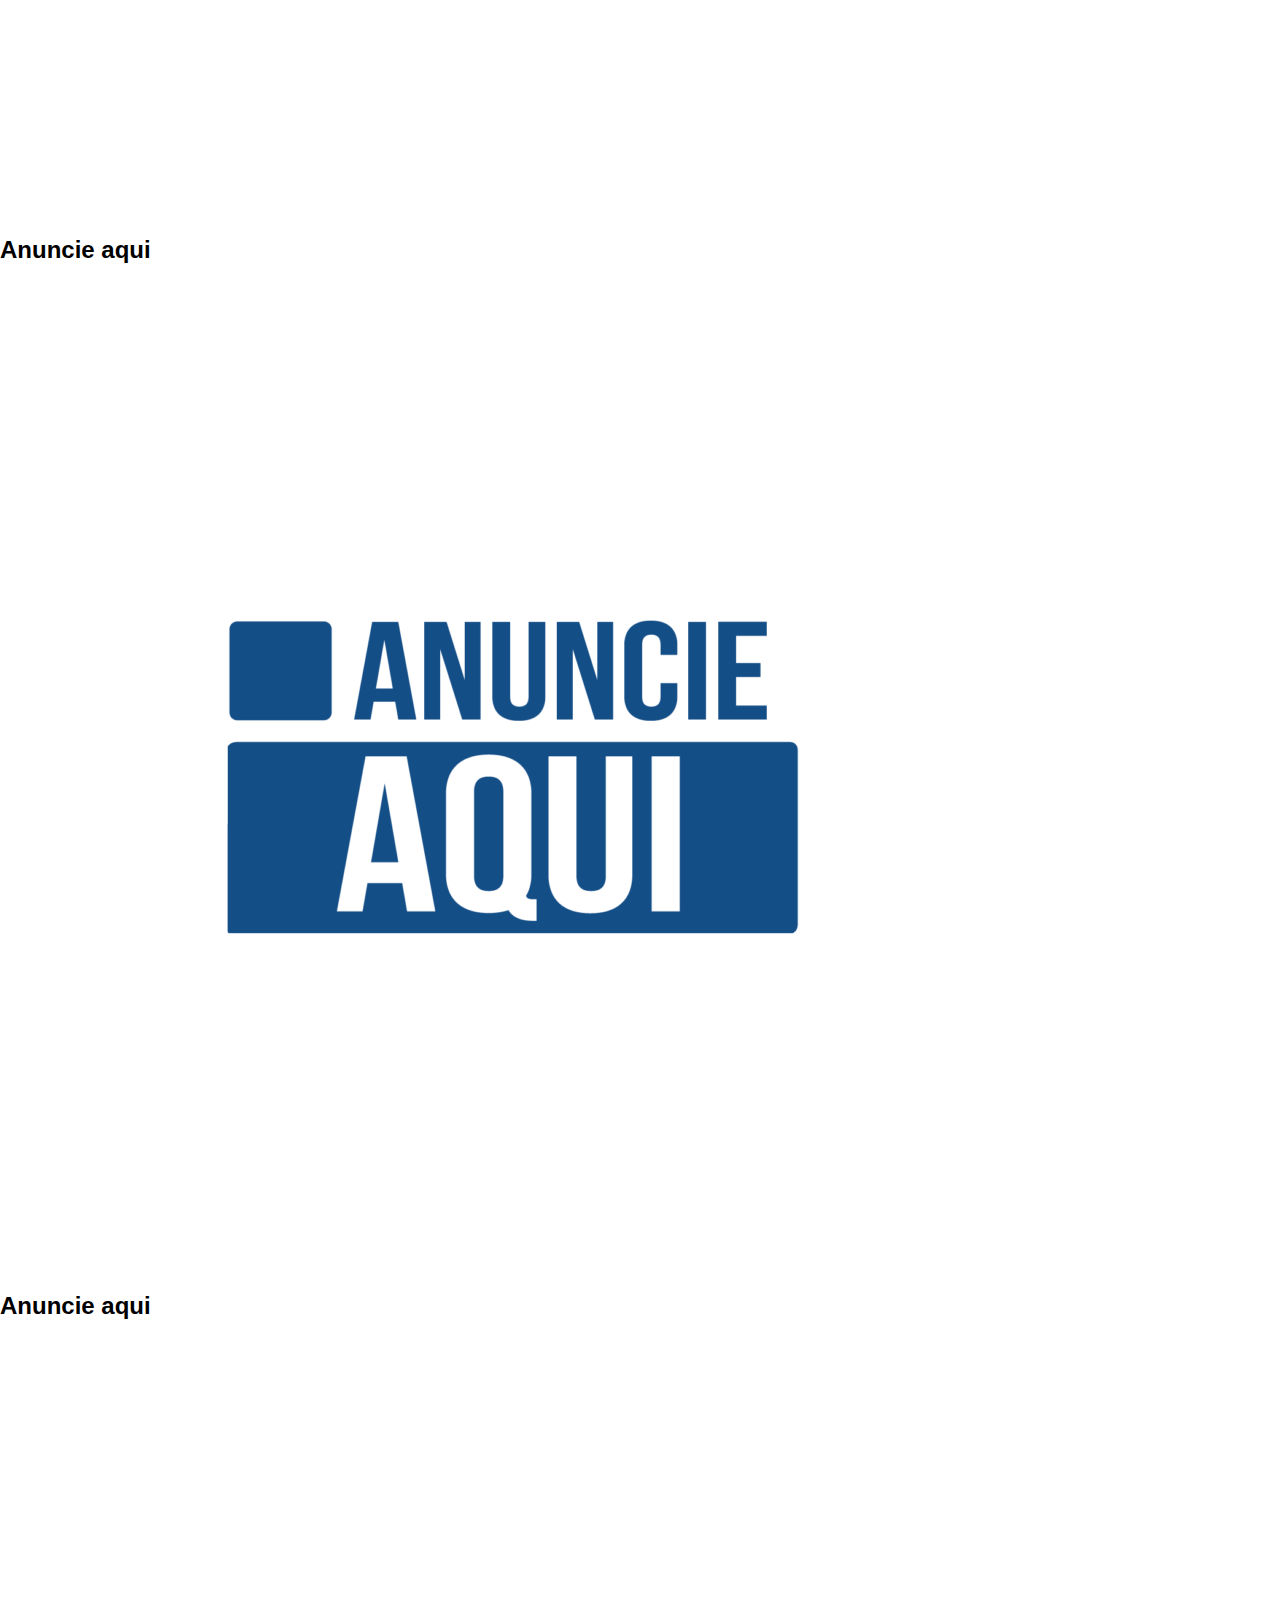
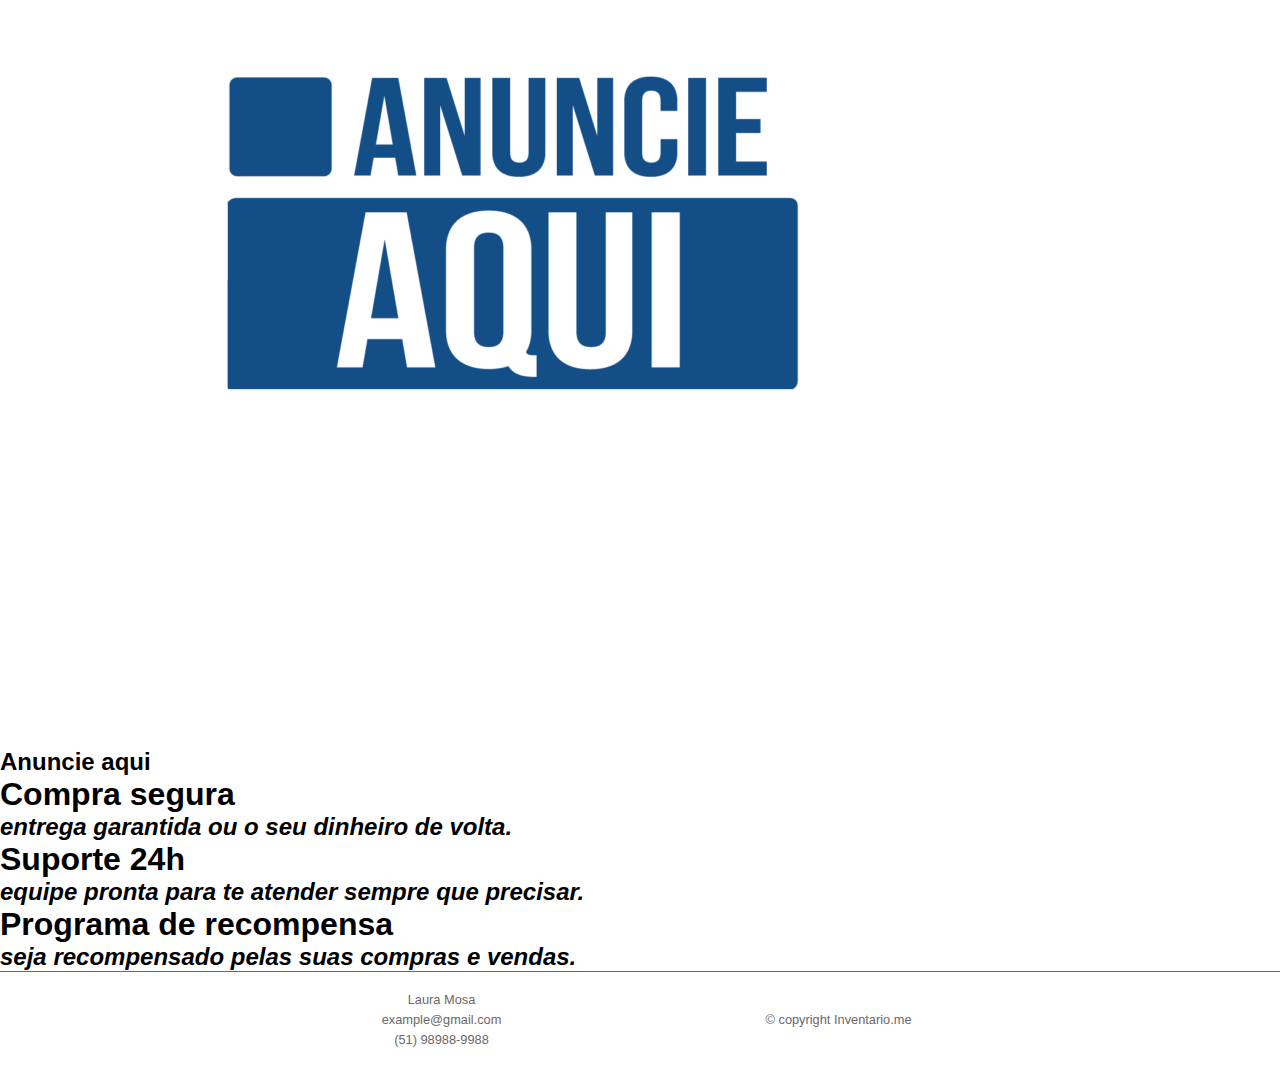
<file: home.html>
<!DOCTYPE html>
<html lang="pt-br">

<head>
    <meta charset="UTF-8">
    <meta http-equiv="X-UA-Compatible" content="IE=edge">
    <meta name="viewport" content="width=device-width, initial-scale=1.0">
    <link rel="stylesheet" href="./assets/header.css">
    <link rel="stylesheet" href="./assets/index.css">
    <title>Inventario.me</title>
</head>

<script type="module" src="./controllers/index.js"></script>

<body>

    <header>
        <div class="logo">
            <a href="./index.html">
                <h1> Inventario.<strong>me</strong></h1>
            </a>
        </div>

        <form class="search" action="./pesquisa.html">
            <input type="search" name="s" placeholder="Pesquisar">
            <!-- <button type="submit">&#128269;</button> -->
        </form>

        <div class="buttons_logo">
            <a class="btn_ad">Anunciar</a>
            <a class="btn_cart">Carrinho</a>
        </div>
    </header>

    <section>
        <div class="text_ad">
            <h1> <strong>{</strong> compre, venda, compartilhe <strong>}</strong> </h1>
            <p>contas, jogos, gift cards, gold, itens digitais e mais!</p>
            <a class="btn_how" href="./como_funciona.html">Como funciona?</a>
        </div>
    </section>

    <section class="featured">

        <div id="featured">

            <h1>Em destaque</h1>

            <ul class="products">
                <li>
                    <img src="./assets/img/wild_rift.jpg" alt="Wild Rift">
                    <h2>Wild Rift</h2>
                </li>

                <li>
                    <img src="./assets/img/vava.jpg" alt="Valorant">
                    <h2>Valorant</h2>
                </li>

                <li>
                    <img src="./assets/img/roblox.jpg" alt="Roblox">
                    <h2>Roblox</h2>
                </li>

                <li>
                    <img src="./assets/img/lol.jpeg" alt="LOL">
                    <h2>League of Legends</h2>
                </li>

                <li>
                    <img src="./assets/img/dbd.jpg" alt="DBD">
                    <h2>Dead By Daylight</h2>
                </li>

                <li>
                    <img src="./assets/img/rocket.jpg" alt="Rocket League">
                    <h2>Rocket League</h2>
                </li>
            </ul>
        </div>
    </section>

    <section class="category">
        <div id="category">
            <a href="./categoria.html">
                <h1> VER TODAS AS CATEGORIAS <hr/> </h1>
            </a>
        </div>
    </section>

    <section class="section_ad">
        <div class="div_ad">

            <h1>Anúncios</h1>

            <ul class="ad">
                <li>
                    <img src="./assets/img_anuncio/netflix.png" alt="ad netflix">

                    <div class="ad_text">
                        <h2>com 30% de desconto para o mês de dezembro!</h2>
                    </div>
                </li>

                <li>
                    <img src="./assets/img_anuncio/anuncieaqui.png" alt="anuncie aqui">

                    <div class="ad_text">
                        <h2>Anuncie aqui</h2>
                    </div>
                </li>

                <li>
                    <img src="./assets/img_anuncio/anuncieaqui.png" alt="anuncie aqui">

                    <div class="ad_text">
                        <h2>Anuncie aqui</h2>
                    </div>
                </li>

                <li>
                    <img src="./assets/img_anuncio/anuncieaqui.png" alt="anuncie aqui">

                    <div class="ad_text">
                        <h2>Anuncie aqui</h2>
                    </div>
                </li>

                <li>
                    <img src="./assets/img_anuncio/anuncieaqui.png" alt="anuncie aqui">

                    <div class="ad_text">
                        <h2>Anuncie aqui</h2>
                    </div>
                </li>

                <li>
                    <img src="./assets/img_anuncio/anuncieaqui.png" alt="anuncie aqui">

                    <div class="ad_text">
                        <h2>Anuncie aqui</h2>
                    </div>
                </li>
            </ul>
        </div>
    </section>

    <section class="section_info">
        <div class="div_info">
            <ul class="info">
                <li>
                    <h1>Compra segura</h1>
                    <h2><em>entrega garantida ou o seu dinheiro de volta.</em></h2>
                </li>

                <li>
                    <h1>Suporte 24h</h1>
                    <h2><em>equipe pronta para te atender sempre que precisar.</em></h2>
                </li>

                <li>
                    <h1>Programa de recompensa</h1>
                    <h2><em>seja recompensado pelas suas compras e vendas.</em></h2>
                </li>

            </ul>
        </div>
    </section>

    <footer>
        <div class="container_footer">
            <div id="contact">
                <p>Laura Mosa</p>
                <p>example@gmail.com</p>
                <p>(51) 98988-9988</p>
            </div>

            <div id="copy">
                <p>&#169; copyright Inventario.me</p>
            </div>
        </div>
    </footer>

</body>

</html>
</file>
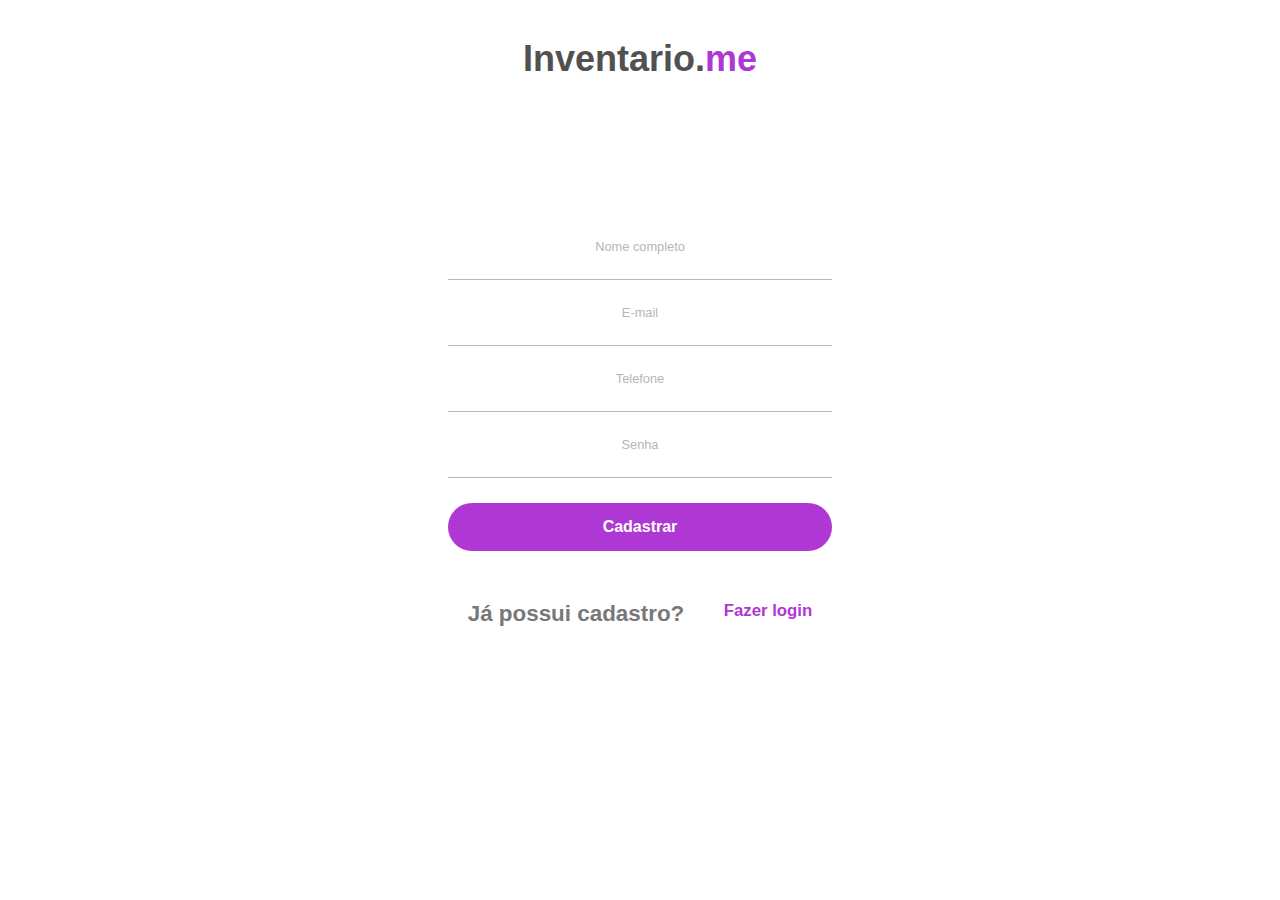
<file: login.html>
<!DOCTYPE html>
<html lang="pt-br">

<head>
    <meta charset="UTF-8">
    <meta http-equiv="X-UA-Compatible" content="IE=edge">
    <meta name="viewport" content="width=device-width, initial-scale=1.0">
    <link rel="stylesheet" href="./assets/login.css">
    <title>Fazer login</title>
</head>

<script type="module" src="./controllers/index.js"></script>

<body>

    <header>
        <div class="logo">
            <a href="./index.html">
                <h2> Inventario.<strong>me</strong></h2>
            </a>
        </div>
    </header>

    <main>
        <div class="container">
            <form action="" class="login_form">
                <label for="name" class="input_label">Nome completo</label>
                <input type="text" name="name" id="name" class="input_text">

                <label for="email" class="input_label">E-mail</label>
                <input type="email" name="email" id="email" class="input_text">

                <label for="phone" class="input_label">Telefone</label>
                <input type="tel" name="phone" id="phone" class="input_text">

                <label for="password" class="input_label">Senha</label>
                <input type="text" name="password" id="password" class="input_text">

                <button type="submit" class="button">Cadastrar</button>
            </form>
        </div>
    </main>

    <section class="section_login">
        <div class="div_login">
            <h1>Já possui cadastro?</h1>
            <a href="">
                <h2>Fazer login</h2>
            </a>
        </div>
    </section>

</body>

</html>
</file>
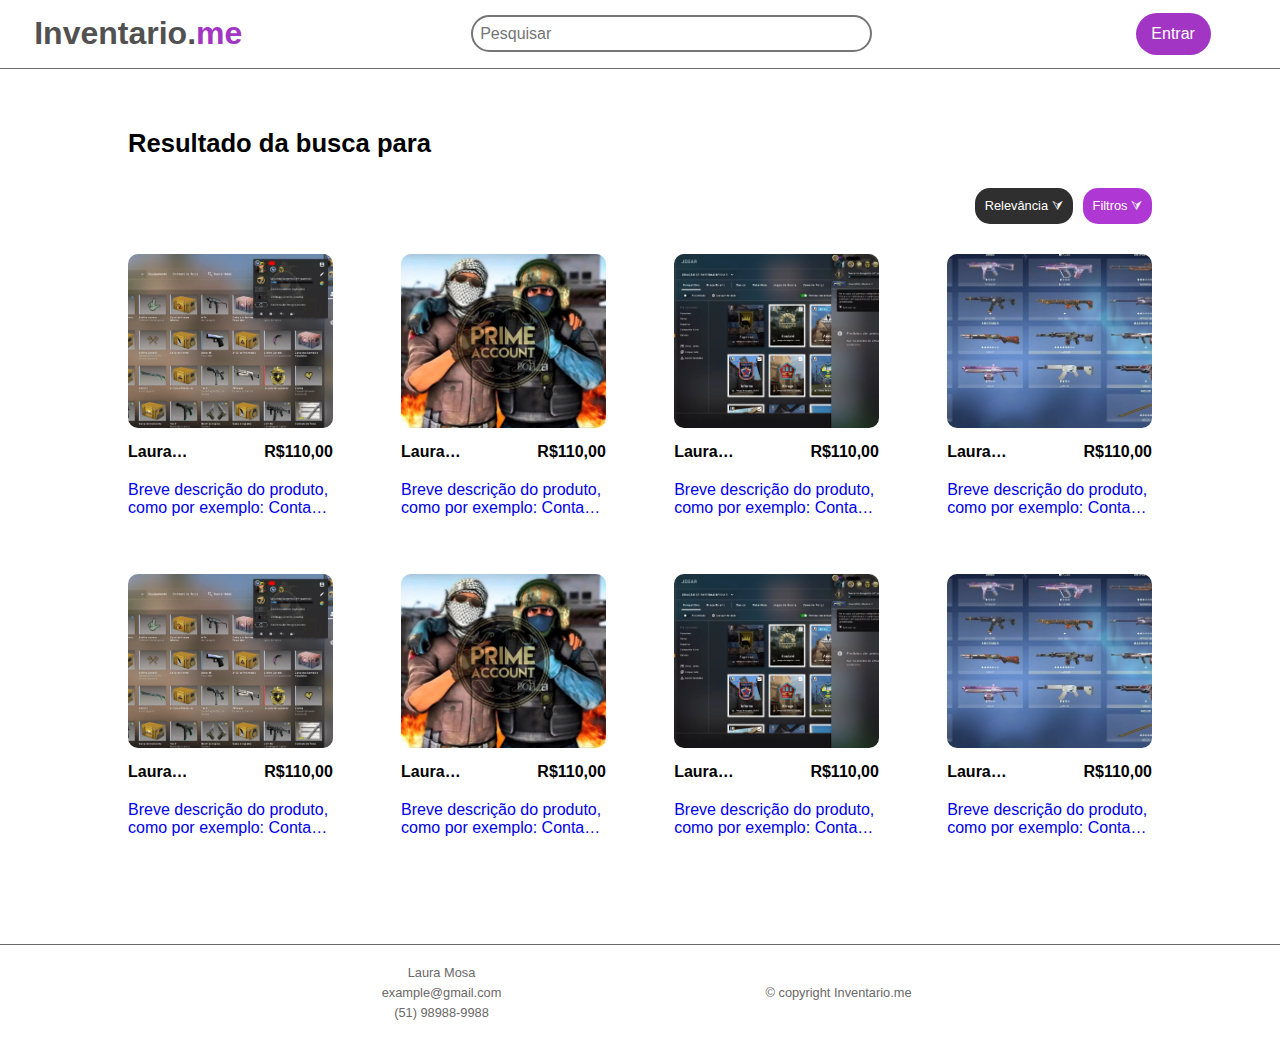
<file: pesquisa.html>
<!DOCTYPE html>
<html lang="pt-br">

<head>
    <meta charset="UTF-8">
    <meta http-equiv="X-UA-Compatible" content="IE=edge">
    <meta name="viewport" content="width=device-width, initial-scale=1.0">
    <link rel="stylesheet" href="./assets/CSS/reset.css">
    <link rel="stylesheet" href="./assets/CSS/header.css">
    <link rel="stylesheet" href="./assets/CSS/pesquisa.css">
    <title>Resultado - Inventario.me</title>
</head>

<script src="https://code.jquery.com/jquery-2.2.4.min.js"></script>
<script type="module" src="./controllers/navbar.js"></script>

<body>

    <!-- CABEÇALHO -->
    <header>
        <div class="logo">
            <a href="./index.html">
                <h1> Inventario.<strong>me</strong></h1>
            </a>
        </div>

        <form class="search" action="./pesquisa.html">
            <input type="search" name="s" placeholder="Pesquisar">
            <!-- <button type="submit">&#128269;</button> -->
        </form>

        <div class="buttons_logo">
            <a id="btn_login" style="display: none;" href="./fazer_login.html">Entrar</a>
            <a id="btn_ad" style="display: none;">Anunciar</a>
            <a id="btn_cart" style="display: none;">Carrinho</a>
        </div>
    </header>

    <!-- TÍTULO - RESULTADO DA PESQUISA -->
    <div class="div_title">
        <h1 id="title_result">Resultado da busca para</h1>
    </div>

    <!-- BOTÕES - FILTROS E RELEVÂNCIA -->
    <section class="section_buttons">
        <div class="div_buttons">
            <a class="btn_filter">Filtros &#11163;</a>
            <a class="btn_relevance">Relevância &#11163;</a>
        </div>
    </section>

    <!-- PRODUTOS/ANÚNCIOS -->
    <section class="section_products">
        <div class="div_products">
            <ul class="product">
                <li>
                    <img src="./assets/img/ex1.webp" alt="Wild Rift">

                    <div class="product_text">
                        <h2>Laura Yanng</h2>
                        <h3>R$110,00</h3>
                    </div>

                    <a href="./anuncio.html">
                        <p class="description_product">Breve descrição do produto, como por exemplo: Conta CSGO patente
                            global prime steam.</p>
                    </a>
                </li>

                <li>
                    <img src="./assets/img/ex2.webp" alt="Wild Rift">

                    <div class="product_text">
                        <h2>Laura Yanng</h2>
                        <h3>R$110,00</h3>
                    </div>

                    <a href="./anuncio.html">
                        <p class="description_product">Breve descrição do produto, como por exemplo: Conta CSGO patente
                            global prime steam.</p>
                    </a>
                </li>

                <li>
                    <img src="./assets/img/ex3.webp" alt="Wild Rift">

                    <div class="product_text">
                        <h2>Laura Yanng</h2>
                        <h3>R$110,00</h3>
                    </div>

                    <a href="./anuncio.html">
                        <p class="description_product">Breve descrição do produto, como por exemplo: Conta CSGO patente
                            global prime steam.</p>
                    </a>
                </li>

                <li>
                    <img src="./assets/img/ex4.webp" alt="Wild Rift">

                    <div class="product_text">
                        <h2>Laura Yanng</h2>
                        <h3>R$110,00</h3>
                    </div>

                    <a href="./anuncio.html">
                        <p class="description_product">Breve descrição do produto, como por exemplo: Conta CSGO patente
                            global prime steam.</p>
                    </a>
                </li>
            </ul>

            <ul class="product">
                <li>
                    <img src="./assets/img/ex1.webp" alt="Wild Rift">

                    <div class="product_text">
                        <h2>Laura Yanng</h2>
                        <h3>R$110,00</h3>
                    </div>

                    <a href="./anuncio.html">
                        <p class="description_product">Breve descrição do produto, como por exemplo: Conta CSGO patente
                            global prime steam.</p>
                    </a>
                </li>

                <li>
                    <img src="./assets/img/ex2.webp" alt="Wild Rift">

                    <div class="product_text">
                        <h2>Laura Yanng</h2>
                        <h3>R$110,00</h3>
                    </div>

                    <a href="./anuncio.html">
                        <p class="description_product">Breve descrição do produto, como por exemplo: Conta CSGO patente
                            global prime steam.</p>
                    </a>
                </li>

                <li>
                    <img src="./assets/img/ex3.webp" alt="Wild Rift">

                    <div class="product_text">
                        <h2>Laura Yanng</h2>
                        <h3>R$110,00</h3>
                    </div>

                    <a href="./anuncio.html">
                        <p class="description_product">Breve descrição do produto, como por exemplo: Conta CSGO patente
                            global prime steam.</p>
                    </a>
                </li>

                <li>
                    <img src="./assets/img/ex4.webp" alt="Wild Rift">

                    <div class="product_text">
                        <h2>Laura Yanng</h2>
                        <h3>R$110,00</h3>
                    </div>

                    <a href="./anuncio.html">
                        <p class="description_product">Breve descrição do produto, como por exemplo: Conta CSGO patente
                            global prime steam.</p>
                    </a>
                </li>
            </ul>
        </div>
    </section>

    <!-- RODAPÉ -->
    <footer>
        <div class="container_footer">
            <div id="contact">
                <p>Laura Mosa</p>
                <p>example@gmail.com</p>
                <p>(51) 98988-9988</p>
            </div>

            <div id="copy">
                <p>&#169; copyright Inventario.me</p>
            </div>
        </div>
    </footer>

</body>

</html>
</file>
<file: assets/CSS/header.css>
:root {
    --main-color: #a335c4;
    --color-footer: rgb(106, 104, 104);
}

header {
    border-bottom: 1px solid rgb(106, 104, 104);
    padding: 1%;
    display: flex;
    justify-content: space-between;
    align-items: center;
    width: 100%;
    flex-wrap: nowrap;
}

.logo {
    font-family: Arial;
    font-size: 1rem;
    width: 20%;
    text-align: center;
}

header h1 {
    color: rgb(81, 81, 81);
}

header h1 strong {
    color: var(--main-color);
}

/* pai da barra de pesquisa */
.search {
    width: 40%;
    text-align: center;
}

/* barra de pesquisa */
.search input {
    padding: 1.5%;
    border-radius: 20px;
    border-style: solid;
    font-size: 1rem;
    width: 80%;
    cursor: pointer;
}

/* botão da barra de pesquisa */
/* .search button {
    border-style: none;
    background-color: #fff;
    font-size: 1.2rem;
} */

/* botoes do header - anunciar e carrinho */
.buttons_logo {
    font-family: Arial;
    font-size: 1rem;
    width: 15%;
    display: flex;
    justify-content: center;
    align-items: center;
}

header a+a {
    margin-left: 2.5%;
}

#btn_login {
    width: 40%;
    padding: 12px;
    display: flex;
    justify-content: center;
    background-color: var(--main-color);
    color: #fff;
    border-style: none;
    border-radius: 25px;
    cursor: pointer;
}

#btn_login a:hover {
    opacity: 70%;
    transition: 300ms;
}

/* botão "anunciar" */
#btn_ad {
    padding: 10px;
    background-color: rgb(175, 55, 212);
    color: #fff;
    border-style: none;
    border-radius: 25px;
    cursor: pointer;
}

/* botão do carrinho */
#btn_cart {
    padding: 10px;
    background-color: rgb(81, 81, 81);
    color: #fff;
    border-style: none;
    border-radius: 25px;
    cursor: pointer;
}

@media (max-width: 600px) {

    header {
        padding: 12px;
        justify-content: space-around;
    }

    header .logo {
        font-size: 0.7rem;
        width: 50%;
    }

    header .search {
        display: none;
    }

    header .buttons_logo {
        font-size: 0.7rem;
        width: 50%;
    }

    .btn_ad {
        padding: 10px;
        border-radius: 25px;
    }

    /* botão do carrinho */
    .btn_cart {
        padding: 10px;
        border-radius: 25px;
    }

    header a+a {
        margin-left: 4px;
    }
}
</file>
<file: assets/CSS/index.css>
:root {
    --main-color: rgb(163, 53, 196);
    --sec-color: rgb(67, 67, 67);
    --color-footer: rgb(106, 104, 104);
    --slow: 300ms;
}

/* text_ad é o título e subtítulo da página */

.text_ad {
    display: flex;
    flex-direction: column;
    align-items: center;
}

.text_ad h1 {
    margin: 6% 0% 0%;
    text-align: center;
    font-size: 2.8rem;
    color: rgb(47, 47, 47);
}

.text_ad h1 strong {
    color: var(--main-color);
}

.text_ad p {
    margin: 2% 0% 2%;
    text-align: center;
    font-size: 1.4rem;
    color: rgb(106, 104, 104);
}

/* botão "como funciona?" */
.btn_how {
    padding: 12px;
    text-align: center;
    background-color: var(--main-color);
    color: #fff;
    border-style: none;
    width: 150px;
    border-radius: 25px;
    font-size: 1rem;
    cursor: pointer;
    transition: var(--slow);
}

.btn_how:hover {
    width: 200px;
    transition: var(--slow);
    background-color: var(--main-color);
    font-size: 1.2rem;
}

/* POPULARES */

.featured {
    width: 100%;
    display: flex;
    justify-content: center;
}

#featured {
    width: 70%;
    margin: 60px 0px 50px 0px;
}

.featured h1 {
    margin: 0px 0px 20px 0px;
    text-align: left;
    color: rgb(106, 104, 104);
}

.popularity {
    display: flex;
    flex-wrap: wrap;
    gap: 20px 1%;
}

.popularity li {
    width: 19%;
    height: 350px;
    align-items: center;
    text-align: center;
    box-sizing: border-box;
}

.popularity li img {
    width: 100%;
    height: 90%;
    border-radius: 25px;
    object-fit: cover;
}

.popularity li h2 {
    margin: 6px 0px 0px 0px;
    font-size: 0.8rem;
    display: -webkit-box;
    -webkit-line-clamp: 1;
    -webkit-box-orient: vertical;
    overflow: hidden;
}

/* CATEGORIAS */

#category {
    width: 100%;
    display: flex;
    justify-content: center;
    text-align: center;
    margin-bottom: 60px;
}

.category {
    width: 70%;
    font-size: 0.6rem;
    color: rgb(81, 81, 81);
}

.category a {
    color: rgb(106, 104, 104);
}

.category a:hover {
    transition: var(--slow);
    color: var(--main-color);
    font-size: 0.7rem;
}

.category hr {
    color: rgb(106, 104, 104);
}

/* PRODUTOS EM DESTAQUE */

.section_products {
    width: 100%;
    display: flex;
    justify-content: center;
    margin-bottom: 80px;
}

.div_products {
    width: 70%;
    margin: 30px 0px 0px 0px;
}

.div_products h1 {
    margin: 0px 0px 20px 0px;
    text-align: left;
    color: rgb(106, 104, 104);
}

.product {
    display: flex;
    justify-content: flex-start;
    flex-wrap: wrap;
    gap: 20px 2%;
}

.product li {
    width: 32%;
    display: flex;
    flex-direction: column;
    height: 310px;
}

.product li a:visited {
    color: rgb(47, 47, 47);
}

.product li a:active {
    color: rgb(113, 46, 176);
}

.product li img {
    width: 100%;
    height: 60%;
    border-radius: 10px;
    object-fit: cover;
}

.product_text {
    width: 100%;
    margin: 15px 0px 0px 0px;
    display: flex;
    justify-content: space-between;
}

.product_text h2 {
    width: 40%;
    display: -webkit-box;
    -webkit-line-clamp: 1;
    -webkit-box-orient: vertical;
    overflow: hidden;
    font-size: 1rem;
    color: rgb(59, 59, 59);
}

.product_text h3 {
    width: 40%;
    text-align: right;
    font-size: 1rem;
    color: rgb(59, 59, 59);
}

.description_product {
    margin: 20px 0px 0px 0px;
    display: -webkit-box;
    -webkit-line-clamp: 2;
    -webkit-box-orient: vertical;
    overflow: hidden;
    font-size: 1rem;
}

/* ANÚNCIOS */

.section_ad {
    width: 100%;
    display: flex;
    justify-content: center;
}

.div_ad {
    width: 70%;
}

.section_ad h1 {
    margin: 0px 0px 20px 0px;
    text-align: left;
    color: rgb(106, 104, 104);
}

.ad {
    display: flex;
    flex-wrap: wrap;
    gap: 20px 1%;
    margin-bottom: 100px;
}

.ad li {
    width: 24.25%;
    display: flex;
    flex-direction: column;
    height: 220px;
    border: 1px solid rgb(191, 191, 191);
    border-radius: 10px;
}

.ad li img {
    width: 100%;
    height: 80%;
    border-radius: 10px 10px 0px 0px;
    object-fit: cover;
}

.ad_text {
    width: 100%;
    height: 30%;
    display: flex;
    padding: 10px 0px;
}

.ad_text h2 {
    width: 100%;
    display: -webkit-box;
    -webkit-line-clamp: 2;
    -webkit-box-orient: vertical;
    overflow: hidden;
    font-size: 0.9rem;
    color: rgb(81, 81, 81);
    align-items: center;
    margin: 0% 6%;
    text-transform: lowercase;
}

/* INFO */

.section_info {
    width: 100%;
    display: flex;
    justify-content: center;
}

.div_info {
    width: 70%;
}

.info {
    display: flex;
    justify-content: center;
    flex-wrap: wrap;
    gap: 20px 1%;
    margin-bottom: 60px;
}

.info li {
    width: 28.33%;
    border: 1px solid rgb(191, 191, 191);
    border-radius: 10px;
}

.info h1 {
    margin: 15px;
    font-size: 1.3rem;
    text-align: center;
    color: rgb(144, 144, 144);
    font-weight: 100;
}

.info h2 {
    margin: 15px;
    font-size: 1rem;
    text-align: center;
    color: rgb(168, 168, 168);
    font-weight: 100;
}

/* FOOTER */

footer {
    width: 100%;
    border-top: 1px solid var(--color-footer);
    padding: 20px;
    font-size: 0.8rem;
    color: var(--color-footer);
    display: flex;
    justify-content: center;
}

footer div+div {
    margin-left: 50px;
}

.container_footer {
    width: 60%;
    display: flex;
    align-items: center;
    justify-content: center;
}

#contact {
    width: 50%;
    display: flex;
    flex-direction: column;
    align-items: center;
}

#contact p+p {
    padding-top: 5px;
}

#copy {
    width: 50%;
    display: flex;
    justify-content: center;
}

@media (max-width: 600px) {
    .text_ad h1 {
        margin: 10% 0% 0% 0%;
        font-size: 2rem;
    }

    .text_ad p {
        margin: 20px 20px;
        font-size: 0.9rem;
    }

    .btn_how {
        width: 40%;
        font-size: 1rem;
    }

    .featured h1 {
        font-size: 1.2rem;
    }

    .popularity li {
        width: 32.66%;
        height: 160px;
    }

    .popularity li img {
        border-radius: 10px;
    }

    .div_products h1 {
        font-size: 1.2rem;
    }

    .product {
        gap: 0px;
    }

    .product li {
        width: 100%;
    }

    .ad li {
        width: 49.40%;
    }

    .ad li img {
        height: 70%;
    }

    .ad_text h2 {
        -webkit-line-clamp: 3;
        font-size: 0.9rem;
    }

    .info li {
        width: 100%;
        height: 100px;
    }

    footer {
        font-size: 0.6rem;
    }
}
</file>
<file: assets/CSS/anuncio.css>
:root {
    --main-color: rgb(163, 53, 196);
    --sec-color: rgb(67, 67, 67);
    --light-grey: rgb(144, 144, 144);
    --color-footer: rgb(106, 104, 104);
}

/*  */

#page_ad {
    width: 100%;
    height: 200px;
    display: flex;
    justify-content: center;
    margin: 100px 0%;
}

.page_ad {
    width: 80%;
    display: flex;
    justify-content: space-between;
}

.page_img {
    width: 30%;
    height: 200px;
}

.page_ad img {
    width: 100%;
    height: 200px;
    border-radius: 10px;
    object-fit: cover;
}

.page_title {
    width: 40%;
    height: 200px;
    display: grid;
    align-content: stretch;
    margin-left: 3%;
}

.page_title h2 {
    color: var(--sec-color);
}

.page_title h3 {
    font-size: 1.4rem;
    color: var(--main-color);
}

.page_seller {
    border: 1px solid var(--light-grey);
    border-radius: 10px;
    width: 30%;
    margin-left: 20%;
    display: grid;
    align-content: space-around;
    justify-content: center;
    padding: 15px;
}

.page_seller h2 {
    color: var(--sec-color);
}

.page_seller h3 {
    color: var(--main-color);
}

.page_seller p {
    color: var(--light-grey);
}

/* DESCRIÇÃO DO ANÚNCIO */

#description {
    width: 100%;
    margin: 100px 0px 10px 0px;
    display: flex;
    justify-content: center;
}

#div_description {
    width: 80%;
    display: flex;
    justify-content: space-around;
}

.description {
    width: 70%;
    padding: 15px 25px 10px 25px;
    border: 1px solid var(--light-grey);
    border-radius: 10px;
}

.description h1 {
    color: var(--sec-color);
}

.description p {
    margin: 10px 0px 10px 0px;
    color: var(--light-grey);
}

.description hr {
    margin: 25px 0px;
}

/* GARANTIA - warranty */

.warranty {
    width: 30%;
    height: 140px;
    margin-left: 20%;
    padding: 15px 25px 10px 25px;
    border: 1px solid var(--light-grey);
    border-radius: 10px;
    display: grid;
    align-content: space-evenly;
    justify-content: center;
    padding: 15px;
}

.warranty h2 {
    color: var(--sec-color);
}

.warranty p {
    display: flex;
    justify-content: center;
    color: var(--light-grey);
}

/* BOTÃO DENUNCIAR */

.denounce {
    width: 100%;
    display: flex;
    margin-bottom: 100px;
}

.denounce a {
    width: 54%;
    margin-top: 8px;
    display: flex;
    justify-content: end;
    color: var(--main-color);
    cursor: pointer;
    font-size: 0.9rem
}

/* PERGUNTAS */

#questions {
    width: 100%;
    margin: 100px 0px;
    display: flex;
    justify-content: center;
}

#div_questions {
    width: 80%;
    display: flex;
    justify-content: flex-start;
}

.questions {
    width: 75%;
    padding: 15px 25px 10px 25px;
    border: 1px solid var(--light-grey);
    border-radius: 10px;
}

.questions h1 {
    color: var(--main-color);
}

.questions h3 {
    margin: 25px 0px 10px 0px;
    color: var(--sec-color);
}

.questions p {
    margin: 10px 0px 10px 0px;
    color: var(--light-grey);
}

.questions hr {
    margin: 25px 0px;
}

/* INFO */

.section_info {
    width: 100%;
    display: flex;
    justify-content: center;
}

.div_info {
    width: 70%;
}

.info {
    display: flex;
    justify-content: center;
    flex-wrap: wrap;
    gap: 20px 1%;
    margin-bottom: 60px;
}

.info li {
    width: 28.33%;
    border: 1px solid var(--light-grey);
    border-radius: 10px;
}

.info h1 {
    margin: 15px;
    font-size: 1.3rem;
    text-align: center;
    color: var(--light-grey);
    font-weight: 100;
}

.info h2 {
    margin: 15px;
    font-size: 1rem;
    text-align: center;
    color: var(--light-grey);
    font-weight: 100;
}

/* FOOTER */

footer {
    width: 100%;
    border-top: 1px solid var(--color-footer);
    padding: 20px;
    font-size: 0.8rem;
    color: var(--color-footer);
    display: flex;
    justify-content: center;
}

footer div+div {
    margin-left: 50px;
}

.container_footer {
    width: 60%;
    display: flex;
    align-items: center;
    justify-content: center;
}

#contact {
    width: 50%;
    display: flex;
    flex-direction: column;
    align-items: center;
}

#contact p+p {
    padding-top: 5px;
}

#copy {
    width: 50%;
    display: flex;
    justify-content: center;
}

@media (max-width: 600px) {

    .page_seller,
    .warranty {
        display: none !important;
    }

    #page_ad {
        margin: 50px 0%;
    }

    .page_img {
        width: 50%;
    }

    .page_title {
        width: 50%;
    }

    .page_title h2 {
        font-size: 1rem;
    }

    .page_title h3 {
        font-size: 1.1rem;
    }

    /* DESCRIÇÃO DO ANÚNCIO */

    #description {
        margin: 50px 0px 10px 0px;
    }

    .description {
        width: 100%;
    }

    .description h1 {
        font-size: 1.1rem;
    }

    .description p {
        line-height: 25px;
    }

    /* BOTÃO DENUNCIAR */

    .denounce {
        margin-bottom: 50px;
    }

    .denounce a {
        width: 57%;
    }

    /* PERGUNTAS */

    #questions {
        margin: 0px 0px 50px 0px;
    }

    #div_questions {
        width: 80%;
    }

    .questions {
        width: 100%;
    }

    /* INFO */

    .info li {
        width: 100%;
        height: 100px;
    }

    /* FOOTER */

    footer {
        font-size: 0.6rem;
    }
}
</file>
<file: assets/CSS/cadastrar.css>
:root {
    --main-color: rgb(163, 53, 196);
    --sec-color: #333333;
}

header {
    padding: 3%;
    display: flex;
    justify-content: center;
    align-items: center;
    width: 100%;
    flex-wrap: nowrap;
}

.logo {
    font-family: Arial;
    font-size: 1.5rem;
    width: 20%;
    text-align: center;
}

header h2 {
    color: rgb(81, 81, 81);
}

header h2 strong {
    color: var(--main-color);
}

/*  */

.container {
    width: 100%;
    display: flex;
    justify-content: center;
    margin-top: 100px;
}

.login_form {
    width: 30%;
    display: flex;
    flex-wrap: wrap;
    justify-content: center;
}

form input {
    padding: 5px;
}

.input_label {
    display: block;
    color: #b6b6b6;
    font-size: 0.8rem;
    margin: 20px 0 5px;
}

.input_text {
    color: var(--sec-color);
    border: none;
    border-bottom: 1px solid #b6b6b6;
    font-size: 1rem;
    margin: 2px 0 5px;
    width: 100%;
}

.input_text:focus-visible {
    border: none;
    border-bottom: 1px solid var(--sec-color);
    outline: none;
}


.button {
    background-color: var(--main-color);
    border: none;
    border-radius: 30px;
    color: #fff;
    font-weight: bold;
    font-size: 1rem;
    margin: 20px 0;
    padding: 15px;
    width: 100%;
    cursor: pointer;
}

.button:hover {
    opacity: 70%;
    transition: 300ms;
}

.button:disabled {
    color: #dddcdc;
    background-color: #f6f6f6;
    font-size: 12px;
    opacity: 0.8;
    color: #fff;
    text-decoration: none;
}

.section_login {
    width: 100%;
    display: flex;
    justify-content: center;
    margin: 30px 0px;
}

.div_login {
    width: 30%;
    display: flex;
    justify-content: space-around;
    font-size: 0.7rem;
    color: rgb(120, 120, 120)
}

.div_login a {
    text-decoration: none;
    color: var(--main-color);
}

.div_login a:hover {
    opacity: 70%;
    transition: 300ms;
    font-size: 0.8rem;
}

/* Password icon */

.material-symbols-outlined {
    font-variation-settings:
    'FILL' 0,
    'wght' 400,
    'GRAD' 0,
    'opsz' 48
  }

#password_controll {
    position: relative;
    width: 100%;
}

#password_toggle {
    user-select: none;
    cursor: pointer;
    position: absolute;
    right: 0px;
    color: rgb(120, 120, 120)
}

@media (max-width: 600px) {

    header {
        padding: 50px 0px 0px 0px;
        justify-content: space-around;
    }

    header .logo {
        font-size: 0.7rem;
        width: 50%;
    }

    .login_form {
        width: 60%;
    }

    .div_login {
        width: 60%;
        font-size: 0.5rem;
    }
}
</file>
<file: assets/header.css>
* {
    margin: 0;
    padding: 0;
    text-decoration: none;
    font-family: Arial;
    box-sizing: border-box;
    list-style: none;
}

header {
    border-bottom: 1px solid rgb(106, 104, 104);
    padding: 1%;
    display: flex;
    justify-content: space-between;
    align-items: center;
    width: 100%;
    flex-wrap: nowrap;
}

.logo {
    font-family: Arial;
    font-size: 1rem;
    width: 20%;
    text-align: center;
}

header h1 {
    color: rgb(106, 104, 104);
}

header h1 strong {
    color: rgb(175, 55, 212);
}

/* pai da barra de pesquisa */
.search {
    width: 40%;
    text-align: center;
}

/* barra de pesquisa */
.search input {
    padding: 1.5%;
    border-radius: 20px;
    border-style: solid;
    font-size: 1rem;
    width: 80%;
    cursor: pointer;
}

/* botão da barra de pesquisa */
/* .search button {
    border-style: none;
    background-color: #fff;
    font-size: 1.2rem;
} */

/* botoes do header - anunciar e carrinho */
.buttons_logo {
    font-family: Arial;
    font-size: 0.9rem;
    width: 20%;
    display: flex;
    justify-content: center;
    align-items: center;
}

header a+a {
    margin-left: 2.5%;
}

.btn_category {
    padding: 10px;
    background-color: rgb(175, 55, 212);
    color: #fff;
    border-style: none;
    border-radius: 25px;
    cursor: pointer;
}

/* botão "anunciar" */
.btn_ad {
    padding: 10px;
    background-color: rgb(175, 55, 212);
    color: #fff;
    border-style: none;
    border-radius: 25px;
    cursor: pointer;
}

/* botão do carrinho */
.btn_cart {
    padding: 10px;
    background-color: rgb(47, 47, 47);
    color: #fff;
    border-style: none;
    border-radius: 25px;
    cursor: pointer;
}

@media (max-width: 600px) {

    header {
        padding: 12px;
        justify-content: space-around;
    }

    header .logo {
        font-size: 0.7rem;
        width: 50%;
    }

    header .search {
        display: none;
    }

    header .buttons_logo {
        font-size: 0.7rem;
        width: 50%;
    }

    .btn_ad {
        padding: 15px;
        border-radius: 25px;
    }

    /* botão do carrinho */
    .btn_cart {
        padding: 15px;
        border-radius: 25px;
    }

    header a+a {
        margin-left: 12px;
    }
}
</file>
<file: assets/categoria.css>
.div_title {
    width: 100%;
    display: flex;
    justify-content: center;
}

#title_category {
    width: 90%;
    display: flex;
    align-items: center;
    padding: 60px 0px 30px 0px;
    font-size: 1.6rem;
    color: rgb(81, 81, 81);
}

.section_products {
    width: 100%;
    display: flex;
    justify-content: center;
}

.div_products {
    width: 90%;
    margin: 30px 0px 0px 0px;
}

.product {
    display: flex;
    flex-wrap: wrap;
    gap: 20px 1%;
    margin-bottom: 20px;
}

.product li {
    width: 15.83%;
    display: flex;
    flex-direction: column;
    height: 200px;
    border: 1px solid rgb(191, 191, 191);
    border-radius: 10px;
}

.product li img {
    width: 100%;
    height: 80%;
    border-radius: 10px 10px 0px 0px;
}

.product_text {
    width: 100%;
    height: 20%;
    display: flex;
    padding: 10px 0px;
}

.product_text h2 {
    width: 100%;
    display: -webkit-box;
    -webkit-line-clamp: 1;
    -webkit-box-orient: vertical;
    overflow: hidden;
    font-size: 0.9rem;
    display: flex;
    justify-content: center;
    color: rgb(81, 81, 81);
    align-items: center;
}

.section_info {
    width: 100%;
    margin: 200px 0px 0px 0px;
    display: flex;
    justify-content: center;
}

.div_info {
    width: 70%;
}

.info {
    display: flex;
    justify-content: center;
    flex-wrap: wrap;
    gap: 20px 1%;
    margin-bottom: 60px;
}

.info li {
    width: 22.33%;
    border: 1px solid rgb(191, 191, 191);
    border-radius: 10px;
}

.info h1 {
    margin: 15px;
    font-size: 1.3rem;
    text-align: center;
    color: rgb(144, 144, 144);
    font-weight: 100;
}

.info h2 {
    margin: 15px;
    font-size: 1rem;
    text-align: center;
    color: rgb(168, 168, 168);
    font-weight: 100;
}

/* FOOTER */

footer {
    width: 100%;
    margin: 30px 0px 0px 0px;
    border-top: 1px solid rgb(106, 104, 104);
    padding: 20px;
    font-size: 0.8rem;
    color: rgb(106, 104, 104);
    display: flex;
    justify-content: center;
}

footer div+div {
    margin-left: 50px;
}

.container_footer {
    width: 60%;
    display: flex;
    align-items: center;
    justify-content: center;
}

#contact {
    width: 50%;
    display: flex;
    flex-direction: column;
    align-items: center;
}

#contact p+p {
    padding-top: 5px;
}

#copy {
    width: 50%;
    display: flex;
    justify-content: center;
}

@media (max-width: 600px) {
    
    #title_category {
        font-size: 1.3rem;
    }

    .div_title {
        justify-content: flex-end;
    }

    .div_products {
        margin: 0px 0px 0px 0px;
    }

    .product {
        display: flex;
        justify-content: space-around;
    }

    .product li {
        width: 40%;
        height: 170px;
    }

    .product_text h2 {
        font-size: 0.8rem;
    }

    .info li {
        width: 100%;
        height: 100px;
    }

    footer {
        font-size: 0.6rem;
    }
}
</file>
<file: assets/CSS/categorias.css>
:root {
    --main-color: rgb(163, 53, 196);
    --sec-color: rgb(67, 67, 67);
    --color-footer: rgb(106, 104, 104);
}

.div_title {
    width: 100%;
    display: flex;
    justify-content: center;
}

#title_category {
    width: 90%;
    display: flex;
    align-items: center;
    padding: 60px 0px 30px 0px;
    font-size: 1.6rem;
    color: rgb(81, 81, 81);
}

.section_products {
    width: 100%;
    display: flex;
    justify-content: center;
}

.div_products {
    width: 90%;
    margin: 30px 0px 0px 0px;
}

.product {
    display: flex;
    flex-wrap: wrap;
    gap: 20px 1%;
    margin-bottom: 20px;
}

.product li {
    width: 15.83%;
    display: flex;
    flex-direction: column;
    height: 200px;
    border: 1px solid rgb(191, 191, 191);
    border-radius: 10px;
}

.product li img {
    width: 100%;
    height: 80%;
    border-radius: 10px 10px 0px 0px;
}

.product_text {
    width: 100%;
    height: 20%;
    display: flex;
    padding: 10px 0px;
}

.product_text h2 {
    width: 100%;
    display: -webkit-box;
    -webkit-line-clamp: 1;
    -webkit-box-orient: vertical;
    overflow: hidden;
    font-size: 0.9rem;
    display: flex;
    justify-content: center;
    color: rgb(81, 81, 81);
    align-items: center;
}

.section_info {
    width: 100%;
    margin: 200px 0px 0px 0px;
    display: flex;
    justify-content: center;
}

.div_info {
    width: 70%;
}

.info {
    display: flex;
    justify-content: center;
    flex-wrap: wrap;
    gap: 20px 1%;
    margin-bottom: 60px;
}

.info li {
    width: 28.33%;
    border: 1px solid rgb(191, 191, 191);
    border-radius: 10px;
}

.info h1 {
    margin: 15px;
    font-size: 1.3rem;
    text-align: center;
    color: rgb(144, 144, 144);
    font-weight: 100;
}

.info h2 {
    margin: 15px;
    font-size: 1rem;
    text-align: center;
    color: rgb(168, 168, 168);
    font-weight: 100;
}

/* FOOTER */

footer {
    width: 100%;
    margin: 30px 0px 0px 0px;
    border-top: 1px solid var(--color-footer);
    padding: 20px;
    font-size: 0.8rem;
    color: var(--color-footer);
    display: flex;
    justify-content: center;
}

footer div+div {
    margin-left: 50px;
}

.container_footer {
    width: 60%;
    display: flex;
    align-items: center;
    justify-content: center;
}

#contact {
    width: 50%;
    display: flex;
    flex-direction: column;
    align-items: center;
}

#contact p+p {
    padding-top: 5px;
}

#copy {
    width: 50%;
    display: flex;
    justify-content: center;
}

@media (max-width: 600px) {
    
    #title_category {
        font-size: 1.3rem;
    }

    .div_title {
        justify-content: flex-end;
    }

    .div_products {
        margin: 0px 0px 0px 0px;
    }

    .product {
        display: flex;
        justify-content: space-around;
        gap: 20px 2%;
    }

    .product li {
        width: 49%;
        height: 170px;
    }

    .product_text h2 {
        font-size: 0.8rem;
    }

    .info li {
        width: 100%;
        height: 100px;
    }

    footer {
        font-size: 0.6rem;
    }
}
</file>
<file: assets/CSS/como_funciona.css>
:root {
    --main-color: rgb(163, 53, 196);
    --sec-color: rgb(67, 67, 67);
    --color-footer: rgb(106, 104, 104);
}

/*   COMO FUNCIONA   */

#title_one {
    text-align: center;
    margin: 70px 0px 50px 0px;
    color: var(--sec-color);
}

/* astros é pai da section: texto e imagem (astro_div e text_div) */
.astros {
    width: 100%;
    display: flex;
    align-items: center;
    justify-content: center;
}

.astro_div {
    width: 60%;
    display: flex;
    flex-direction: row;
    justify-content: center;
    flex-wrap: nowrap;
    gap: 13px 1px;
}

.astro_img {
    display: flex;
    width: 50%;
    align-items: center;
    justify-content: center;
}

.astro_div img {
    width: 50%;
}

.text_div {
    width: 50%;
    font-size: 1.4rem;
    display: flex;
    align-items: center;
    justify-content: center;
}

.text_div p strong {
    font-size: 1.7rem;
    color: var(--main-color);
}

/* ESTAMOS AQUI POR VOCE */

#title_two {
    color: rgb(255, 255, 255);
    text-align: center;
    padding: 60px 0px 0px 0px;
}

#por_voce {
    margin: 100px 0px 0px 0px;
    background-color: rgb(229, 136, 255);
}

/* pai da img e do p (astro_porvoce; astro_img; text_por_voce) */
.por_voce {
    width: 100%;
    display: flex;
    align-items: center;
    justify-content: center;
    padding: 0px 0px 40px 0px;
}

.astro_porvoce {
    width: 80%;
    display: flex;
    flex-direction: row;
    justify-content: center;
    flex-wrap: nowrap;
    gap: 13px 1px;
}

.astro_porvoce img {
    width: 50%;
}

.text_por_voce {
    width: 50%;
    font-size: 1.2rem;
    color: rgb(255, 255, 255);
    display: flex;
    align-items: center;
    justify-content: center;
}

/* FOOTER */

footer {
    width: 100%;
    margin: 20px 0px 20px 0px;
    padding: 20px;
    font-size: 0.8rem;
    color: var(--color-footer);
    display: flex;
    justify-content: center;
}

footer div+div {
    margin-left: 50px;
}

.container_footer {
    width: 60%;
    display: flex;
    align-items: center;
    justify-content: center;
}

#contact {
    width: 50%;
    display: flex;
    flex-direction: column;
    align-items: center;
}

#contact p+p {
    padding-top: 5px;
}

#copy {
    width: 50%;
    display: flex;
    justify-content: center;
}

@media (max-width: 600px) {
    #title_two {
        padding: 40px 0px 40px 0px;
    }

    .astro_div {
        width: 90%;
    }

    .astro_div img {
        width: 90%;
    }

    .text_div {
        width: 40%;
        font-size: 0.8rem;
    }
    
    .text_div p strong {
        font-size: 1.5rem;
    }
    
    .astro_porvoce {
        width: 90%;
    }
    
    .astro_img {
        width: 50%;
    }

    .astro_porvoce img {
        width: 100%;
    }
    
    .text_por_voce {
        width: 50%;
        font-size: 0.7rem;
    }

    footer {
        font-size: 0.6rem;
    }
}
</file>
<file: assets/index.css>
/* text_ad é o título e subtítulo da página */

.text_ad {
    display: flex;
    flex-direction: column;
    align-items: center;
}

.text_ad h1 {
    margin: 6% 0% 0%;
    text-align: center;
    font-size: 2.8rem;
    color: rgb(47, 47, 47);
}

.text_ad h1 strong {
    color: rgb(175, 55, 212);
}

.text_ad p {
    margin: 2% 0% 2%;
    text-align: center;
    font-size: 1.4rem;
    color: rgb(106, 104, 104);
}

/* botão "como funciona?" */
.btn_how {
    padding: 12px;
    text-align: center;
    background-color: rgb(175, 55, 212);
    color: #fff;
    border-style: none;
    width: 150px;
    border-radius: 25px;
    font-size: 1rem;
    cursor: pointer;
}

.btn_how:hover {
    width: 200px;
    transition: 300ms;
    background-color: rgb(157, 63, 185);
    font-size: 1.2rem;
}

/* category é o pai do título (h1) e dos produtos (products) */

.category {
    width: 100%;
    display: flex;
    justify-content: center;
}

#category {
    width: 70%;
    margin-top: 60px;
    margin-bottom: 60px;
}

.category h1 {
    margin: 0px 0px 20px 0px;
    text-align: left;
    color: rgb(106, 104, 104);
}

.products {
    display: flex;
    justify-content: space-between;
    flex-wrap: wrap;
    gap: 13px 1px;
}

.products li {
    width: 23%;
    height: 330px;
    align-items: center;
    text-align: center;
    box-sizing: border-box;
}

.products li img {
    width: 100%;
    height: 80%;
    border-radius: 25px;
}

.products li h2 {
    margin: 6px 0px 0px 0px;
    font-size: 0.8rem;
    display: -webkit-box;
    -webkit-line-clamp: 1;
    -webkit-box-orient: vertical;
    overflow: hidden;
}

/* FOOTER */

footer {
    width: 100%;
    border-top: 1px solid rgb(106, 104, 104);
    padding: 20px;
    font-size: 0.8rem;
    color: rgb(106, 104, 104);
    display: flex;
    justify-content: center;
}

footer div+div {
    margin-left: 50px;
}

.container_footer {
    width: 60%;
    display: flex;
    align-items: center;
    justify-content: center;
}

#contact {
    width: 50%;
    display: flex;
    flex-direction: column;
    align-items: center;
}

#contact p+p {
    padding-top: 5px;
}

#copy {
    width: 50%;
    display: flex;
    justify-content: center;
}

@media (max-width: 600px) {
    .text_ad h1 {
        margin: 10% 0% 0% 0%;
        font-size: 2rem;
    }

    .text_ad p {
        margin: 20px 20px;
        font-size: 0.9rem;
    }

    .btn_how {
        width: 40%;
        font-size: 1rem;
    }

    .products li {
        width: 40%;
        height: 150px;
    }

    .products li img {
        border-radius: 10px;
    }

    footer {
        font-size: 0.6rem;
    }
}
</file>
<file: assets/login.css>
* {
    margin: 0;
    padding: 0;
    text-decoration: none;
    font-family: Arial;
    box-sizing: border-box;
    list-style: none;
}

header {
    padding: 3%;
    display: flex;
    justify-content: center;
    align-items: center;
    width: 100%;
    flex-wrap: nowrap;
}

.logo {
    font-family: Arial;
    font-size: 1.5rem;
    width: 20%;
    text-align: center;
}

header h2 {
    color: rgb(81, 81, 81);
}

header h2 strong {
    color: rgb(175, 55, 212);
}

/*  */

.container {
    width: 100%;
    display: flex;
    justify-content: center;
    margin-top: 100px;
}

.login_form {
    width: 30%;
    display: flex;
    flex-wrap: wrap;
    justify-content: center;
}

.input_label {
    display: block;
    color: #b6b6b6;
    font-size: 0.8rem;
    margin: 20px 0 5px;
}

.input_text {
    color: #333333;
    border: none;
    border-bottom: 1px solid #b6b6b6;
    font-size: 1rem;
    margin: 2px 0 5px;
    width: 100%;
}

.input_text:focus-visible {
    border: none;
    border-bottom: 1px solid #333333;
    outline: none;
}


.button {
    background-color: rgb(175, 55, 212);
    border: none;
    border-radius: 30px;
    color: #fff;
    font-weight: bold;
    font-size: 1rem;
    margin: 20px 0;
    padding: 15px;
    width: 100%;
    cursor: pointer;
}

.button:hover {
    opacity: 70%;
    transition: 300ms;
}

.button:disabled {
    color: #dddcdc;
    background-color: #f6f6f6;
    font-size: 12px;
    opacity: 0.8;
    color: #fff;
    text-decoration: none;
}

.section_login {
    width: 100%;
    display: flex;
    justify-content: center;
    margin: 30px 0px;
}

.div_login {
    width: 30%;
    display: flex;
    justify-content: space-around;
    font-size: 0.7rem;
    color: rgb(120, 120, 120)
}

.div_login a {
    text-decoration: none;
    color: rgb(175, 55, 212);
}

.div_login a:hover {
    opacity: 70%;
    transition: 300ms;
    font-size: 0.8rem;
}

@media (max-width: 600px) {

    header {
        padding: 50px 0px 0px 0px;
        justify-content: space-around;
    }

    header .logo {
        font-size: 0.7rem;
        width: 50%;
    }

    .login_form {
        width: 60%;
    }

    .div_login {
        width: 60%;
        font-size: 0.5rem;
    }
}
</file>
<file: assets/CSS/pesquisa.css>
:root {
    --main-color: rgb(163, 53, 196);
    --sec-color: rgb(67, 67, 67);
    --light-grey: rgb(144, 144, 144);
    --color-footer: rgb(106, 104, 104);
}

.div_title {
    width: 100%;
    display: flex;
    justify-content: center;
}

#title_result {
    width: 80%;
    display: flex;
    align-items: center;
    padding: 60px 0px 30px 0px;
    font-size: 1.6rem;
}

.section_buttons {
    width: 100%;
    display: flex;
    justify-content: center;
}

.div_buttons {
    width: 80%;
    display: flex;
    flex-direction: row-reverse;
    align-items: center;
    font-size: 1rem;
}

.div_buttons a+a {
    margin-right: 10px;
}

.btn_filter {
    padding: 10px;
    background-color: rgb(175, 55, 212);
    color: #fff;
    font-size: 0.8rem;
    border-style: none;
    border-radius: 15px;
    cursor: pointer;
}

.btn_relevance {
    padding: 10px;
    background-color: rgb(47, 47, 47);
    color: #fff;
    font-size: 0.8rem;
    border-style: none;
    border-radius: 15px;
    cursor: pointer;
}

/* PRODUTOS */

.section_products {
    width: 100%;
    display: flex;
    justify-content: center;
}

.div_products {
    width: 80%;
    margin: 30px 0px 0px 0px;
}

.product {
    display: flex;
    justify-content: space-between;
    flex-wrap: wrap;
    margin-bottom: 30px;
}

.product li {
    width: 20%;
    display: flex;
    flex-direction: column;
    height: 290px;
}

.product li a:visited {
    color: rgb(47, 47, 47);
}

.product li a:active {
    color: rgb(113, 46, 176);
}

.product li img {
    width: 100%;
    height: 60%;
    border-radius: 10px;
    object-fit: cover;
}

.product_text {
    width: 100%;
    margin: 15px 0px 0px 0px;
    display: flex;
    justify-content: space-between;
}

.product_text h2 {
    width: 40%;
    display: -webkit-box;
    -webkit-line-clamp: 1;
    -webkit-box-orient: vertical;
    overflow: hidden;
    font-size: 1rem;
}

.product_text h3 {
    width: 40%;
    text-align: right;
    font-size: 1rem;
}

.description_product {
    margin: 20px 0px 0px 0px;
    display: -webkit-box;
    -webkit-line-clamp: 2;
    -webkit-box-orient: vertical;
    overflow: hidden;
    font-size: 1rem;
}

/* FOOTER */

footer {
    width: 100%;
    margin: 50px 0px 0px 0px;
    border-top: 1px solid rgb(106, 104, 104);
    padding: 20px;
    font-size: 0.8rem;
    color: rgb(106, 104, 104);
    display: flex;
    justify-content: center;
}

footer div+div {
    margin-left: 50px;
}

.container_footer {
    width: 60%;
    display: flex;
    align-items: center;
    justify-content: center;
}

#contact {
    width: 50%;
    display: flex;
    flex-direction: column;
    align-items: center;
}

#contact p+p {
    padding-top: 5px;
}

#copy {
    width: 50%;
    display: flex;
    justify-content: center;
}

@media (max-width: 600px) {

    #title_result {
        font-size: 1.2rem;
    }
    
    .btn_filter {
        padding: 9px;
        font-size: 0.7rem;
        border-radius: 10px;
    }
    
    .btn_relevance {
        font-size: 0.7rem;
        border-radius: 10px;
    }

    .product li {
        width: 100%;
    }
}
</file>
